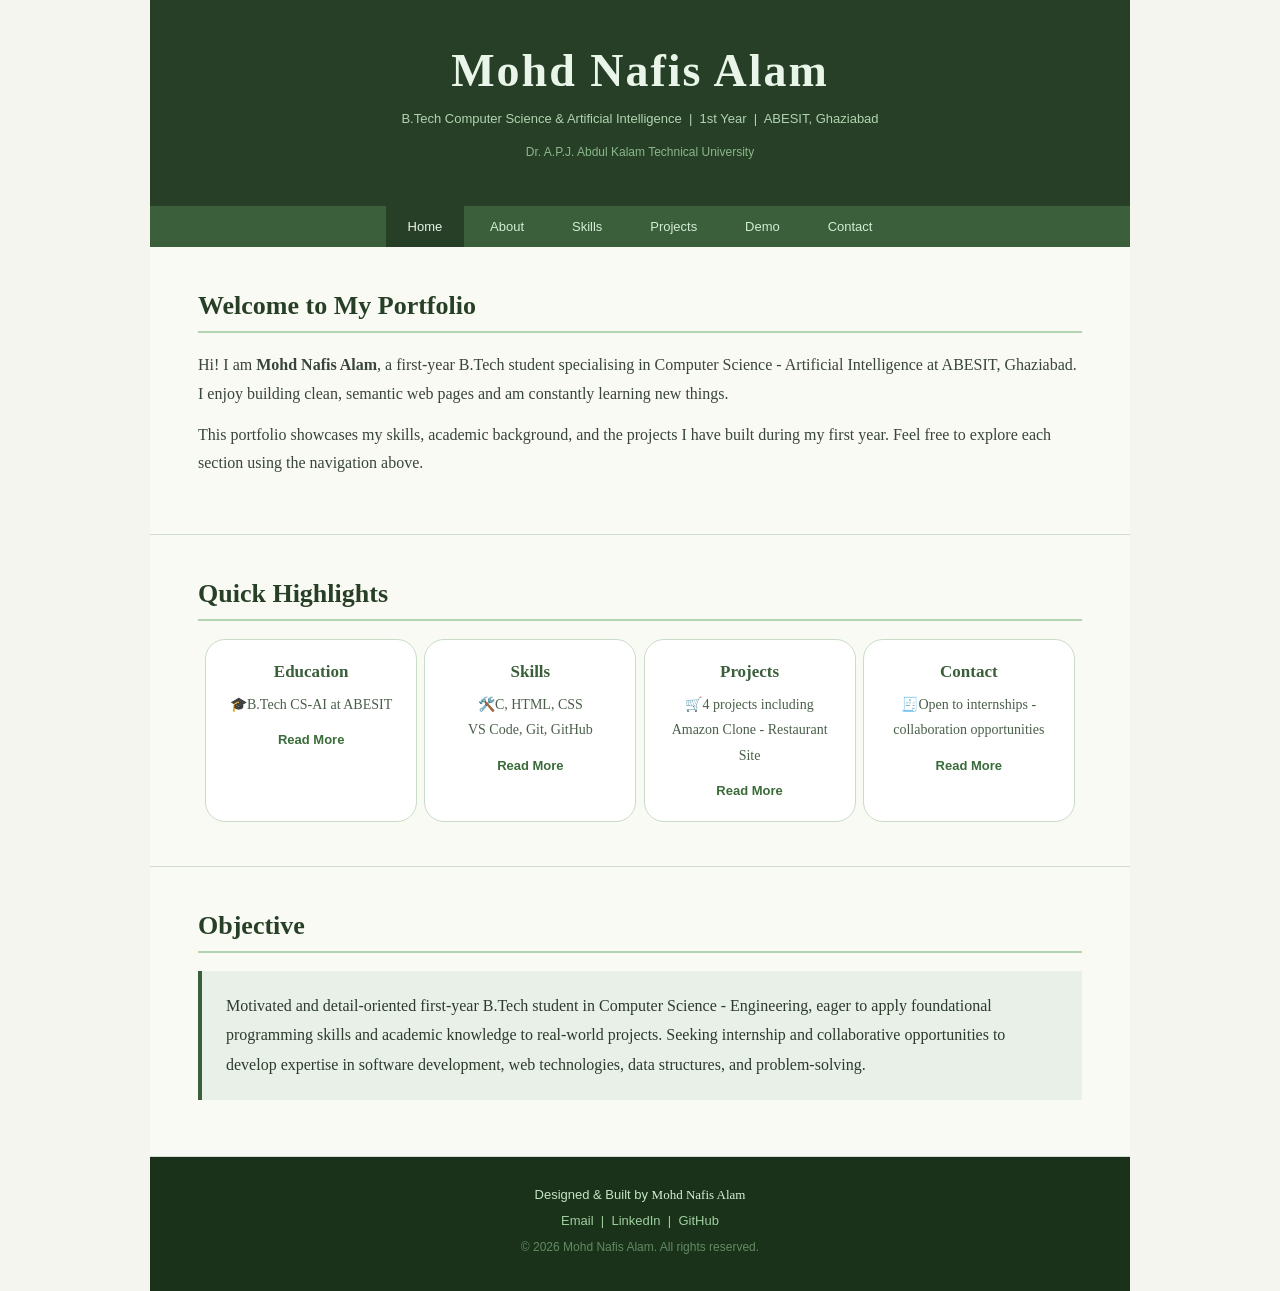
<file: index.html>
<!DOCTYPE html>
<html lang="en">
<head>
  <meta charset="UTF-8">
  <meta name="viewport" content="width=device-width, initial-scale=1.0">
  <title>Mohd Nafis Alam | Portfolio</title>
  <link rel="stylesheet" href="CSS/style.css">
</head>
<body>

  <header>
    <h1 id="my-name">Mohd Nafis Alam</h1>
    <p class="subtitle">B.Tech Computer Science & Artificial Intelligence &nbsp;|&nbsp; 1st Year &nbsp;|&nbsp; ABESIT, Ghaziabad</p>
    <p class="university">Dr. A.P.J. Abdul Kalam Technical University</p>
  </header>

  <nav>
    <a href="#" class="active">Home</a>
    <a href="HTML/about.html">About</a>
    <a href="HTML/skills.html">Skills</a>
    <a href="HTML/projects.html">Projects</a>
    <a href="HTML/demo.html">Demo</a>
    <a href="HTML/contact.html">Contact</a>
  </nav>

  <main>

    <section id="welcome">
      <h2>Welcome to My Portfolio</h2>
      <p>
        Hi! I am <strong>Mohd Nafis Alam</strong>, a first-year B.Tech student specialising in
        Computer Science - Artificial Intelligence at ABESIT, Ghaziabad.
        I enjoy building clean, semantic web pages and am constantly learning new things.
      </p>
      <p>
        This portfolio showcases my skills, academic background, and the projects I have
        built during my first year. Feel free to explore each section using the navigation above.
      </p>
    </section>

    <section id="highlights">
      <h2>Quick Highlights</h2>

      <div class="card-row">

        <div class="card">
          <h3> Education</h3>
          <p>🎓B.Tech CS-AI at ABESIT</p>
          <a href="HTML/about.html">Read More</a>
        </div>

        <div class="card">
          <h3> Skills</h3>
          <p>🛠️C, HTML, CSS<br>VS Code, Git, GitHub</p>
          <a href="HTML/skills.html">Read More</a>
        </div>

        <div class="card">
          <h3> Projects</h3>
          <p>🛒4 projects including<br>Amazon Clone - Restaurant Site</p>
          <a href="HTML/projects.html">Read More</a>
        </div>

        <div class="card">
          <h3>Contact</h3>
          <p>🧾Open to internships -<br>collaboration opportunities</p>
          <a href="HTML/contact.html">Read More</a>
        </div>

      </div>
    </section>

    <section id="objective">
      <h2>Objective</h2>
      <p class="objective-text">
        Motivated and detail-oriented first-year B.Tech student in Computer Science - Engineering,
        eager to apply foundational programming skills and academic knowledge to real-world projects.
        Seeking internship and collaborative opportunities to develop expertise in software development,
        web technologies, data structures, and problem-solving.
      </p>
    </section>

  </main>

  <footer>
    <p>Designed & Built by <span class="footer-name">Mohd Nafis Alam</span></p>
    <p class="footer-links">
      <a href="mailto:nafisalam4556@gmail.com">Email</a> &nbsp;|&nbsp;
      <a href="https://www.linkedin.com/in/mohd-nafis-alam/">LinkedIn</a> &nbsp;|&nbsp;
      <a href="https://github.com/mohdnafisalam">GitHub</a>
    </p>
    <p class="footer-copy">&copy; 2026 Mohd Nafis Alam. All rights reserved.</p>
  </footer>

</body>
</html>
</file>
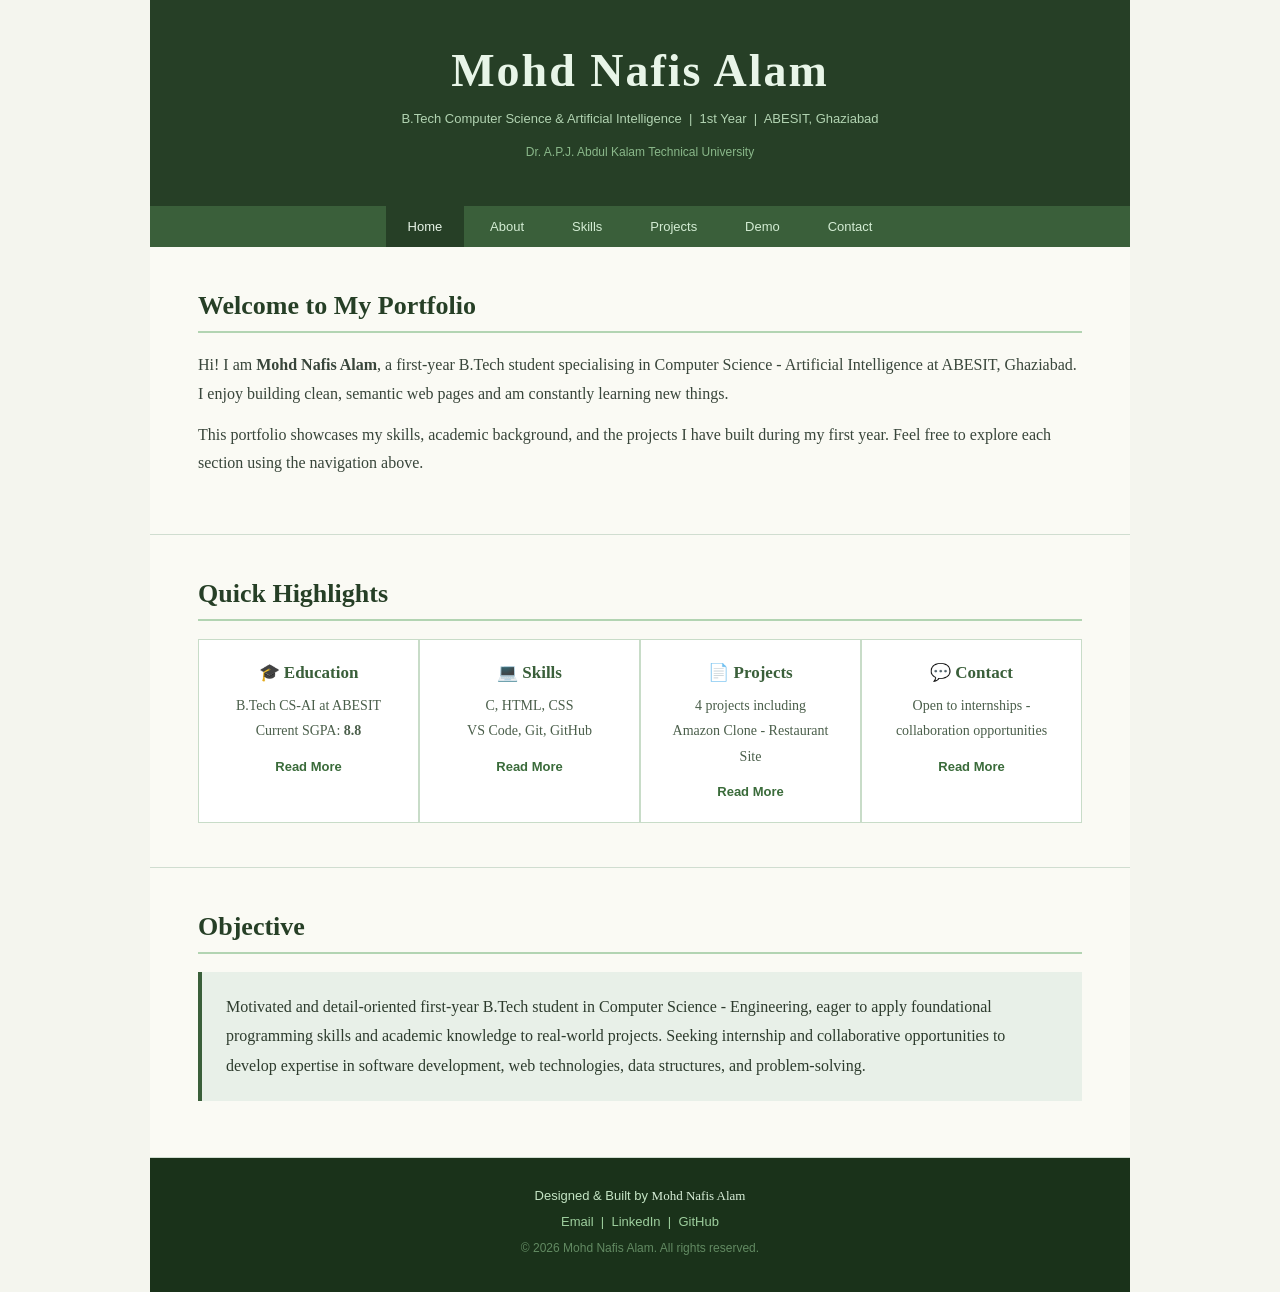
<file: PROJECT 3/index.html>
<!DOCTYPE html>
<html lang="en">
<head>
  <meta charset="UTF-8">
  <meta name="viewport" content="width=device-width, initial-scale=1.0">
  <title>Mohd Nafis Alam | Portfolio</title>
  <link rel="stylesheet" href="CSS/style.css">
</head>
<body>

  <header>
    <h1 id="my-name">Mohd Nafis Alam</h1>
    <p class="subtitle">B.Tech Computer Science & Artificial Intelligence &nbsp;|&nbsp; 1st Year &nbsp;|&nbsp; ABESIT, Ghaziabad</p>
    <p class="university">Dr. A.P.J. Abdul Kalam Technical University</p>
  </header>

  <nav>
    <a href="#" class="active">Home</a>
    <a href="HTML/about.html">About</a>
    <a href="HTML/skills.html">Skills</a>
    <a href="HTML/projects.html">Projects</a>
    <a href="HTML/demo.html">Demo</a>
    <a href="HTML/contact.html">Contact</a>
  </nav>

  <main>

    <section id="welcome">
      <h2>Welcome to My Portfolio</h2>
      <p>
        Hi! I am <strong>Mohd Nafis Alam</strong>, a first-year B.Tech student specialising in
        Computer Science - Artificial Intelligence at ABESIT, Ghaziabad.
        I enjoy building clean, semantic web pages and am constantly learning new things.
      </p>
      <p>
        This portfolio showcases my skills, academic background, and the projects I have
        built during my first year. Feel free to explore each section using the navigation above.
      </p>
    </section>

    <section id="highlights">
      <h2>Quick Highlights</h2>

      <div class="card-row">

        <div class="card">
          <h3>&#127891; Education</h3>
          <p>B.Tech CS-AI at ABESIT<br>Current SGPA: <strong>8.8</strong></p>
          <a href="HTML/about.html">Read More</a>
        </div>

        <div class="card">
          <h3>&#128187; Skills</h3>
          <p>C, HTML, CSS<br>VS Code, Git, GitHub</p>
          <a href="HTML/skills.html">Read More</a>
        </div>

        <div class="card">
          <h3>&#128196; Projects</h3>
          <p>4 projects including<br>Amazon Clone - Restaurant Site</p>
          <a href="HTML/projects.html">Read More</a>
        </div>

        <div class="card">
          <h3>&#128172; Contact</h3>
          <p>Open to internships -<br>collaboration opportunities</p>
          <a href="HTML/contact.html">Read More</a>
        </div>

      </div>
    </section>

    <section id="objective">
      <h2>Objective</h2>
      <p class="objective-text">
        Motivated and detail-oriented first-year B.Tech student in Computer Science - Engineering,
        eager to apply foundational programming skills and academic knowledge to real-world projects.
        Seeking internship and collaborative opportunities to develop expertise in software development,
        web technologies, data structures, and problem-solving.
      </p>
    </section>

  </main>

  <footer>
    <p>Designed & Built by <span class="footer-name">Mohd Nafis Alam</span></p>
    <p class="footer-links">
      <a href="mailto:nafisalam4556@gmail.com">Email</a> &nbsp;|&nbsp;
      <a href="https://www.linkedin.com/in/mohd-nafis-alam/">LinkedIn</a> &nbsp;|&nbsp;
      <a href="https://github.com/mohdnafisalam">GitHub</a>
    </p>
    <p class="footer-copy">&copy; 2026 Mohd Nafis Alam. All rights reserved.</p>
  </footer>

</body>
</html>
</file>
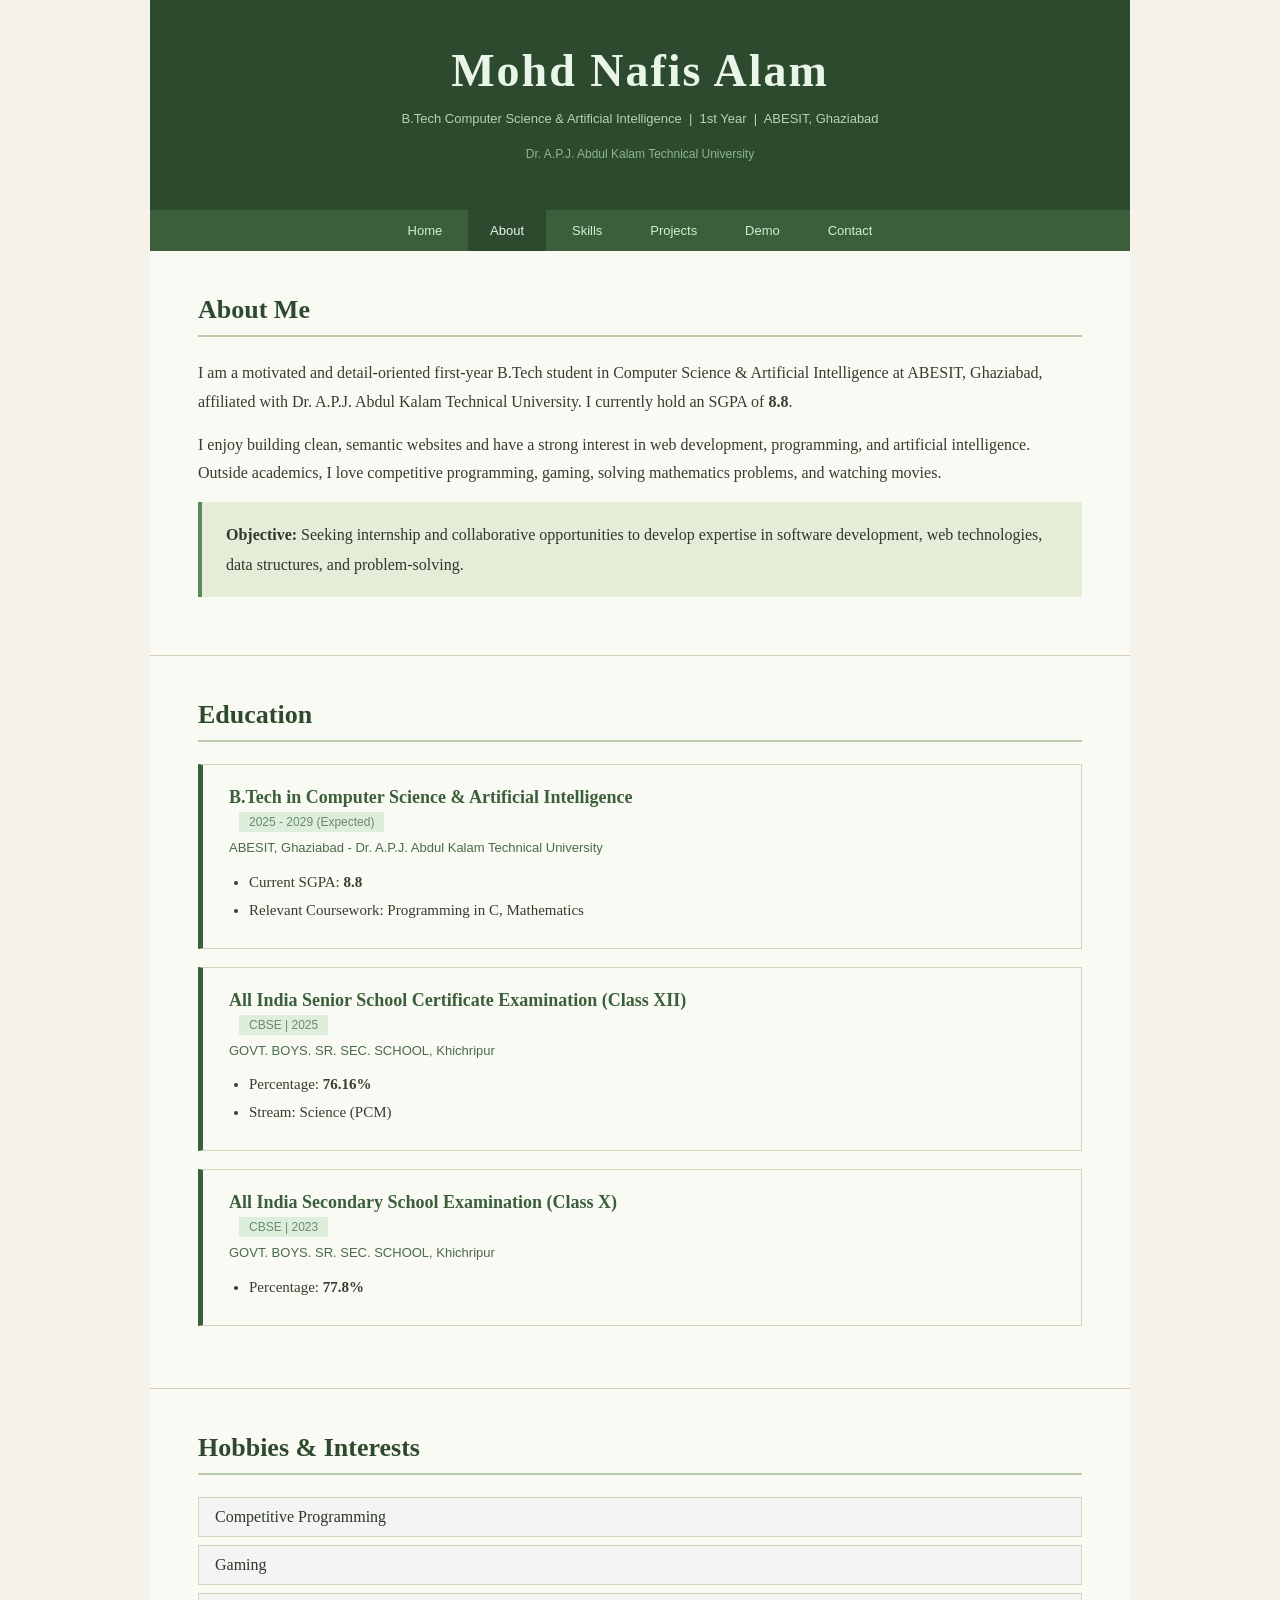
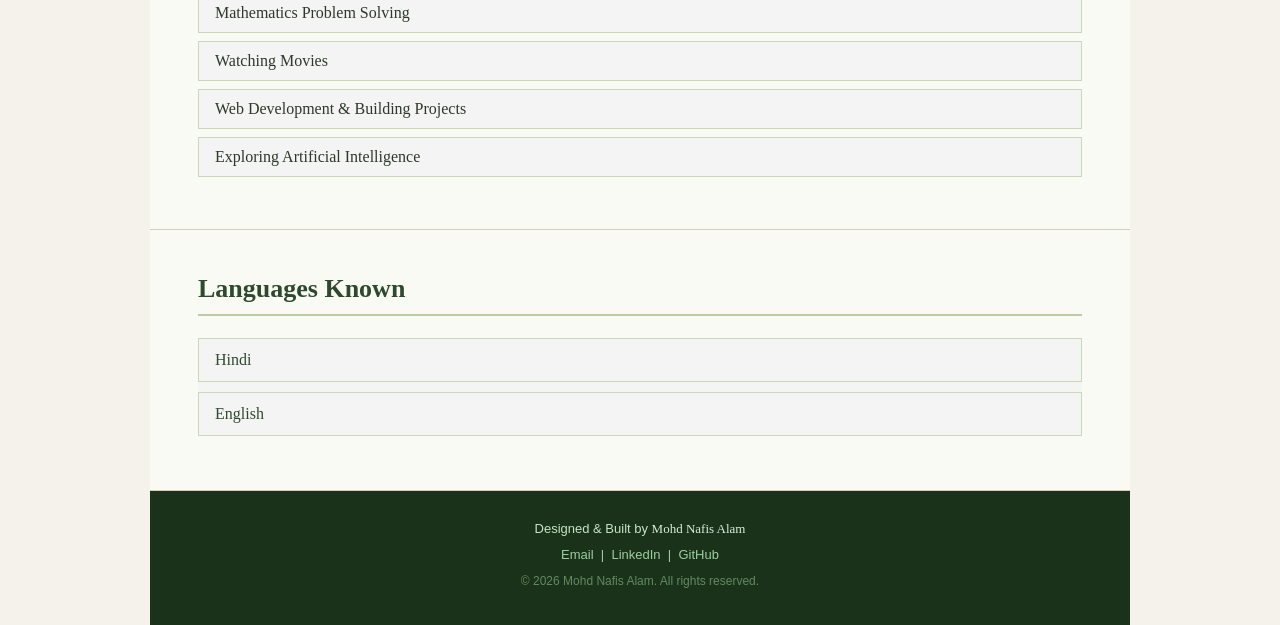
<file: HTML/about.html>
<!DOCTYPE html>
<html lang="en">
<head>
  <meta charset="UTF-8">
  <meta name="viewport" content="width=device-width, initial-scale=1.0">
  <title>About Me | Mohd Nafis Alam</title>
  <link rel="stylesheet" href="../CSS/about.css">
</head>
<body>

  <header>
    <h1 id="my-name">Mohd Nafis Alam</h1>
    <p class="subtitle">B.Tech Computer Science &amp; Artificial Intelligence &nbsp;|&nbsp; 1st Year &nbsp;|&nbsp; ABESIT, Ghaziabad</p>
    <p class="university">Dr. A.P.J. Abdul Kalam Technical University</p>
  </header>

  <nav>
    <a href="../index.html">Home</a>
    <a href="#" class="active">About</a>
    <a href="skills.html">Skills</a>
    <a href="projects.html">Projects</a>
    <a href="demo.html">Demo</a>
    <a href="contact.html">Contact</a>
  </nav>

  <main>

    <section id="about">
      <h2>About Me</h2>
      <p>
        I am a motivated and detail-oriented first-year B.Tech student in Computer Science &amp;
        Artificial Intelligence at ABESIT, Ghaziabad, affiliated with Dr. A.P.J. Abdul Kalam
        Technical University. I currently hold an SGPA of <strong>8.8</strong>.
      </p>
      <p>
        I enjoy building clean, semantic websites and have a strong interest in web development,
        programming, and artificial intelligence. Outside academics, I love competitive programming,
        gaming, solving mathematics problems, and watching movies.
      </p>
      <p class="objective-text">
        <strong>Objective:</strong> Seeking internship and collaborative opportunities to develop
        expertise in software development, web technologies, data structures, and problem-solving.
      </p>
    </section>

    <section id="education">
      <h2>Education</h2>

      <div class="edu-block">
        <div class="edu-header">
          <h3>B.Tech in Computer Science & Artificial Intelligence</h3>
          <span class="edu-year">2025 - 2029 (Expected)</span>
        </div>
        <p class="edu-institute">ABESIT, Ghaziabad - Dr. A.P.J. Abdul Kalam Technical University</p>
        <ul class="edu-details">
          <li>Current SGPA: <strong>8.8</strong></li>
          <li>Relevant Coursework: Programming in C, Mathematics</li>
        </ul>
      </div>

      <div class="edu-block">
        <div class="edu-header">
          <h3>All India Senior School Certificate Examination (Class XII)</h3>
          <span class="edu-year">CBSE | 2025</span>
        </div>
        <p class="edu-institute">GOVT. BOYS. SR. SEC. SCHOOL, Khichripur</p>
        <ul class="edu-details">
          <li>Percentage: <strong>76.16%</strong></li>
          <li>Stream: Science (PCM)</li>
        </ul>
      </div>

      <div class="edu-block">
        <div class="edu-header">
          <h3>All India Secondary School Examination (Class X)</h3>
          <span class="edu-year">CBSE | 2023</span>
        </div>
        <p class="edu-institute">GOVT. BOYS. SR. SEC. SCHOOL, Khichripur</p>
        <ul class="edu-details">
          <li>Percentage: <strong>77.8%</strong></li>
        </ul>
      </div>

    </section>

    <section id="interests">
      <h2>Hobbies & Interests</h2>
      <ul class="interest-list">
        <li> Competitive Programming</li>
        <li> Gaming</li>
        <li> Mathematics Problem Solving</li>
        <li> Watching Movies</li>
        <li> Web Development & Building Projects</li>
        <li> Exploring Artificial Intelligence</li>
      </ul>
    </section>

    <section id="languages">
      <h2>Languages Known</h2>
      <ul class="lang-list">
        <li><span class="lang-name">Hindi</span></li>
        <li><span class="lang-name">English</span></li>
      </ul>
    </section>

  </main>

  <footer>
    <p>Designed & Built by <span class="footer-name">Mohd Nafis Alam</span></p>
    <p class="footer-links">
      <a href="mailto:nafisalam4556@gmail.com">Email</a> &nbsp;|&nbsp;
      <a href="https://www.linkedin.com/in/mohd-nafis-alam/">LinkedIn</a> &nbsp;|&nbsp;
      <a href="https://github.com/mohdnafisalam">GitHub</a>
    </p>
    <p class="footer-copy">&copy; 2026 Mohd Nafis Alam. All rights reserved.</p>
  </footer>

</body>
</html>
</file>
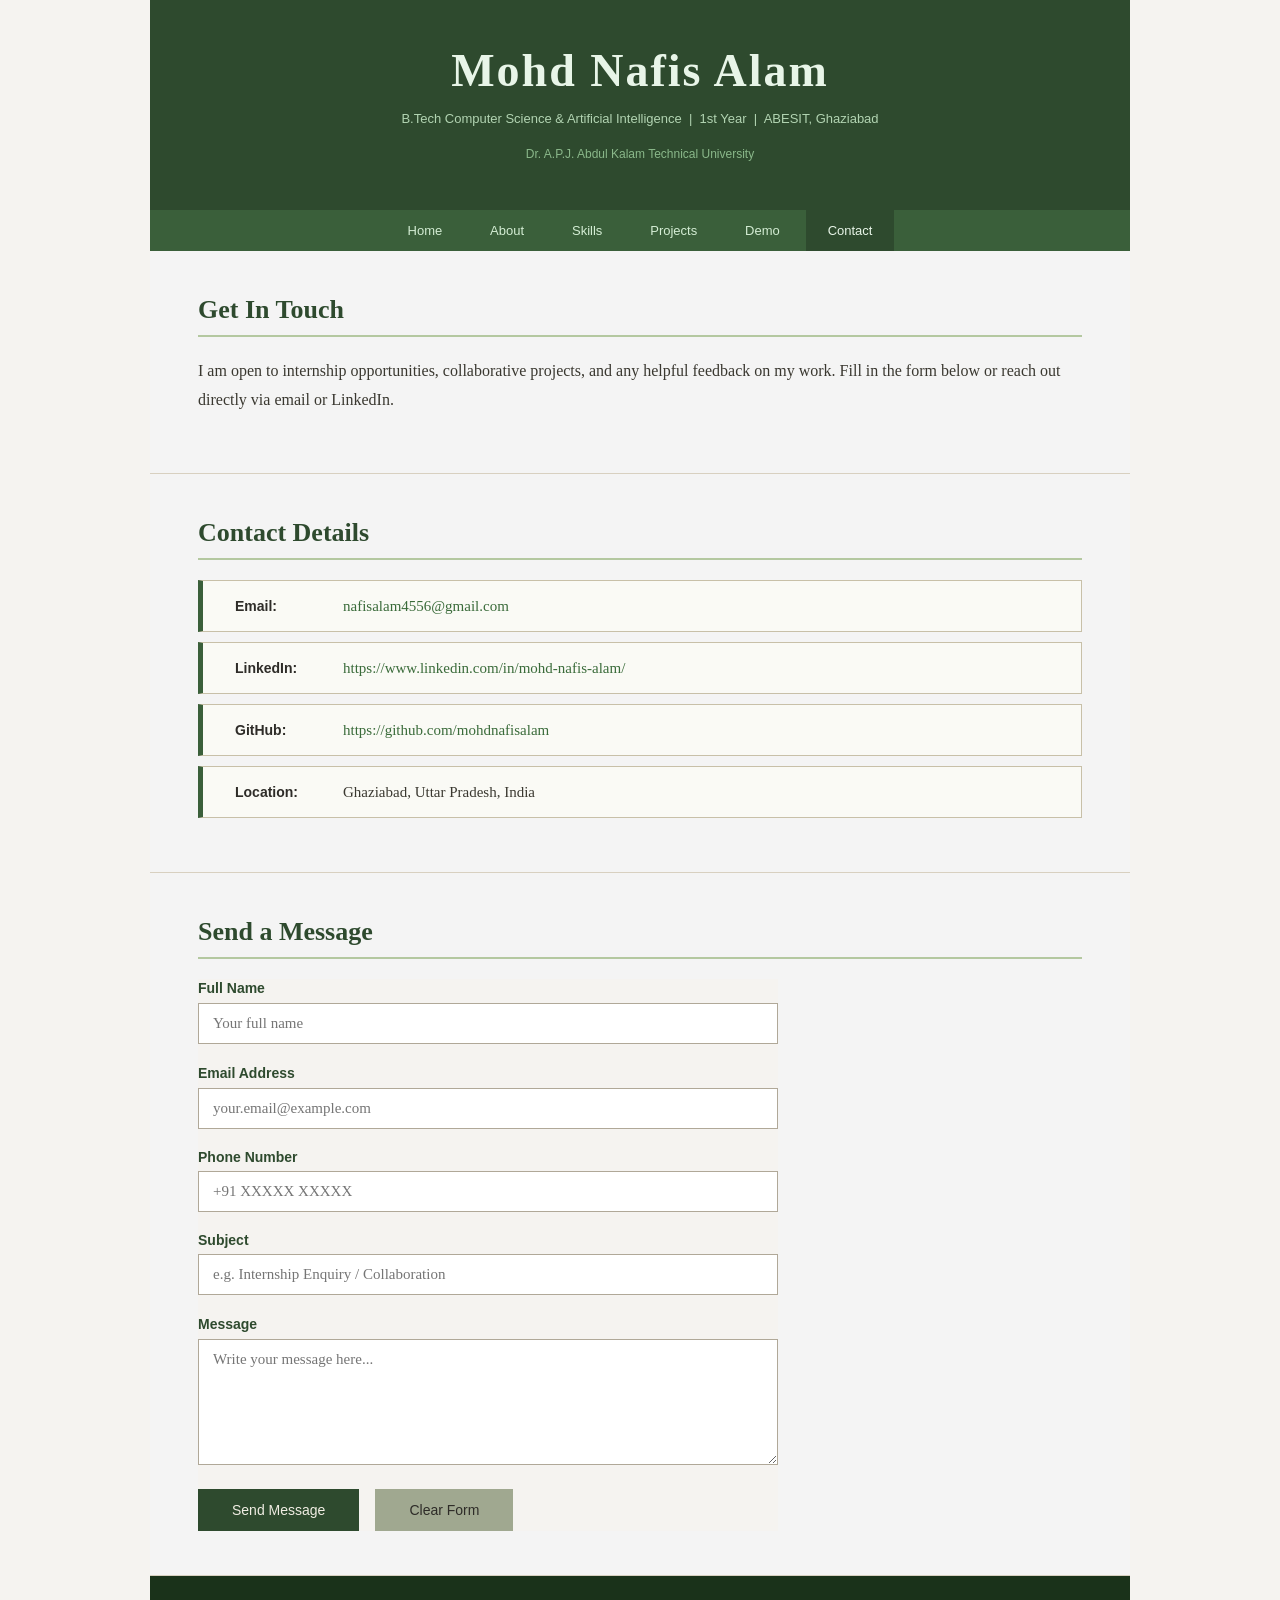
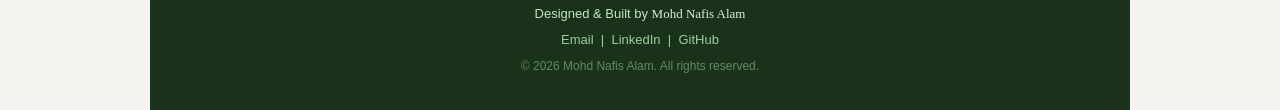
<file: HTML/contact.html>
<!DOCTYPE html>
<html lang="en">
<head>
  <meta charset="UTF-8">
  <meta name="viewport" content="width=device-width, initial-scale=1.0">
  <title>Contact | Mohd Nafis Alam</title>
  <link rel="stylesheet" href="../CSS/contact.css">
</head>
<body>

  <header>
    <h1 id="my-name">Mohd Nafis Alam</h1>
    <p class="subtitle">B.Tech Computer Science & Artificial Intelligence &nbsp;|&nbsp; 1st Year &nbsp;|&nbsp; ABESIT, Ghaziabad</p>
    <p class="university">Dr. A.P.J. Abdul Kalam Technical University</p>
  </header>

  <nav>
    <a href="../index.html">Home</a>
    <a href="about.html">About</a>
    <a href="skills.html">Skills</a>
    <a href="projects.html">Projects</a>
    <a href="demo.html">Demo</a>
    <a href="#" class="active">Contact</a>
  </nav>

  <main>

    <section id="contact-intro">
      <h2>Get In Touch</h2>
      <p>
        I am open to internship opportunities, collaborative projects, and any helpful feedback
        on my work. Fill in the form below or reach out directly via email or LinkedIn.
      </p>
    </section>

    <section id="contact-info">
      <h2>Contact Details</h2>
      <ul class="info-list">
        <li>
          <span class="info-label">Email:</span>
          <span class="info-value"><a href="mailto:nafisalam4556@gmail.com">nafisalam4556@gmail.com</a></span>
        </li>
        <li>
          <span class="info-label">LinkedIn:</span>
          <span class="info-value"><a href="https://www.linkedin.com/in/mohd-nafis-alam/">https://www.linkedin.com/in/mohd-nafis-alam/</a></span>
        </li>
        <li>
          <span class="info-label">GitHub:</span>
          <span class="info-value"><a href="https://github.com/mohdnafisalam">https://github.com/mohdnafisalam</a></span>
        </li>
        <li>
          <span class="info-label">Location:</span>
          <span class="info-value">Ghaziabad, Uttar Pradesh, India</span>
        </li>
      </ul>
    </section>

    <section id="contact-form">
      <h2>Send a Message</h2>

      <form action="#" method="post">

        <label for="fullname">Full Name <span class="req"></span></label>
        <input type="text" id="fullname" name="fullname" placeholder="Your full name" required>

        <label for="email">Email Address <span class="req"></span></label>
        <input type="email" id="email" name="email" placeholder="your.email@example.com" required>

        <label for="phone">Phone Number</label>
        <input type="tel" id="phone" name="phone" placeholder="+91 XXXXX XXXXX">

        <label for="subject">Subject</label>
        <input type="text" id="subject" name="subject" placeholder="e.g. Internship Enquiry / Collaboration">

        <label for="message">Message <span class="req"></span></label>
        <textarea id="message" name="message" rows="6" placeholder="Write your message here..." required></textarea>

        <button type="submit">Send Message</button>
        <button type="reset" class="btn-reset">Clear Form</button>

      </form>
    </section>

  </main>

  <footer>
    <p>Designed & Built by <span class="footer-name">Mohd Nafis Alam</span></p>
    <p class="footer-links">
      <a href="mailto:nafisalam4556@gmail.com">Email</a> &nbsp;|&nbsp;
      <a href="https://www.linkedin.com/in/mohd-nafis-alam/">LinkedIn</a> &nbsp;|&nbsp;
      <a href="https://github.com/mohdnafisalam">GitHub</a>
    </p>
    <p class="footer-copy">&copy; 2026 Mohd Nafis Alam. All rights reserved.</p>
  </footer>

</body>
</html>
</file>
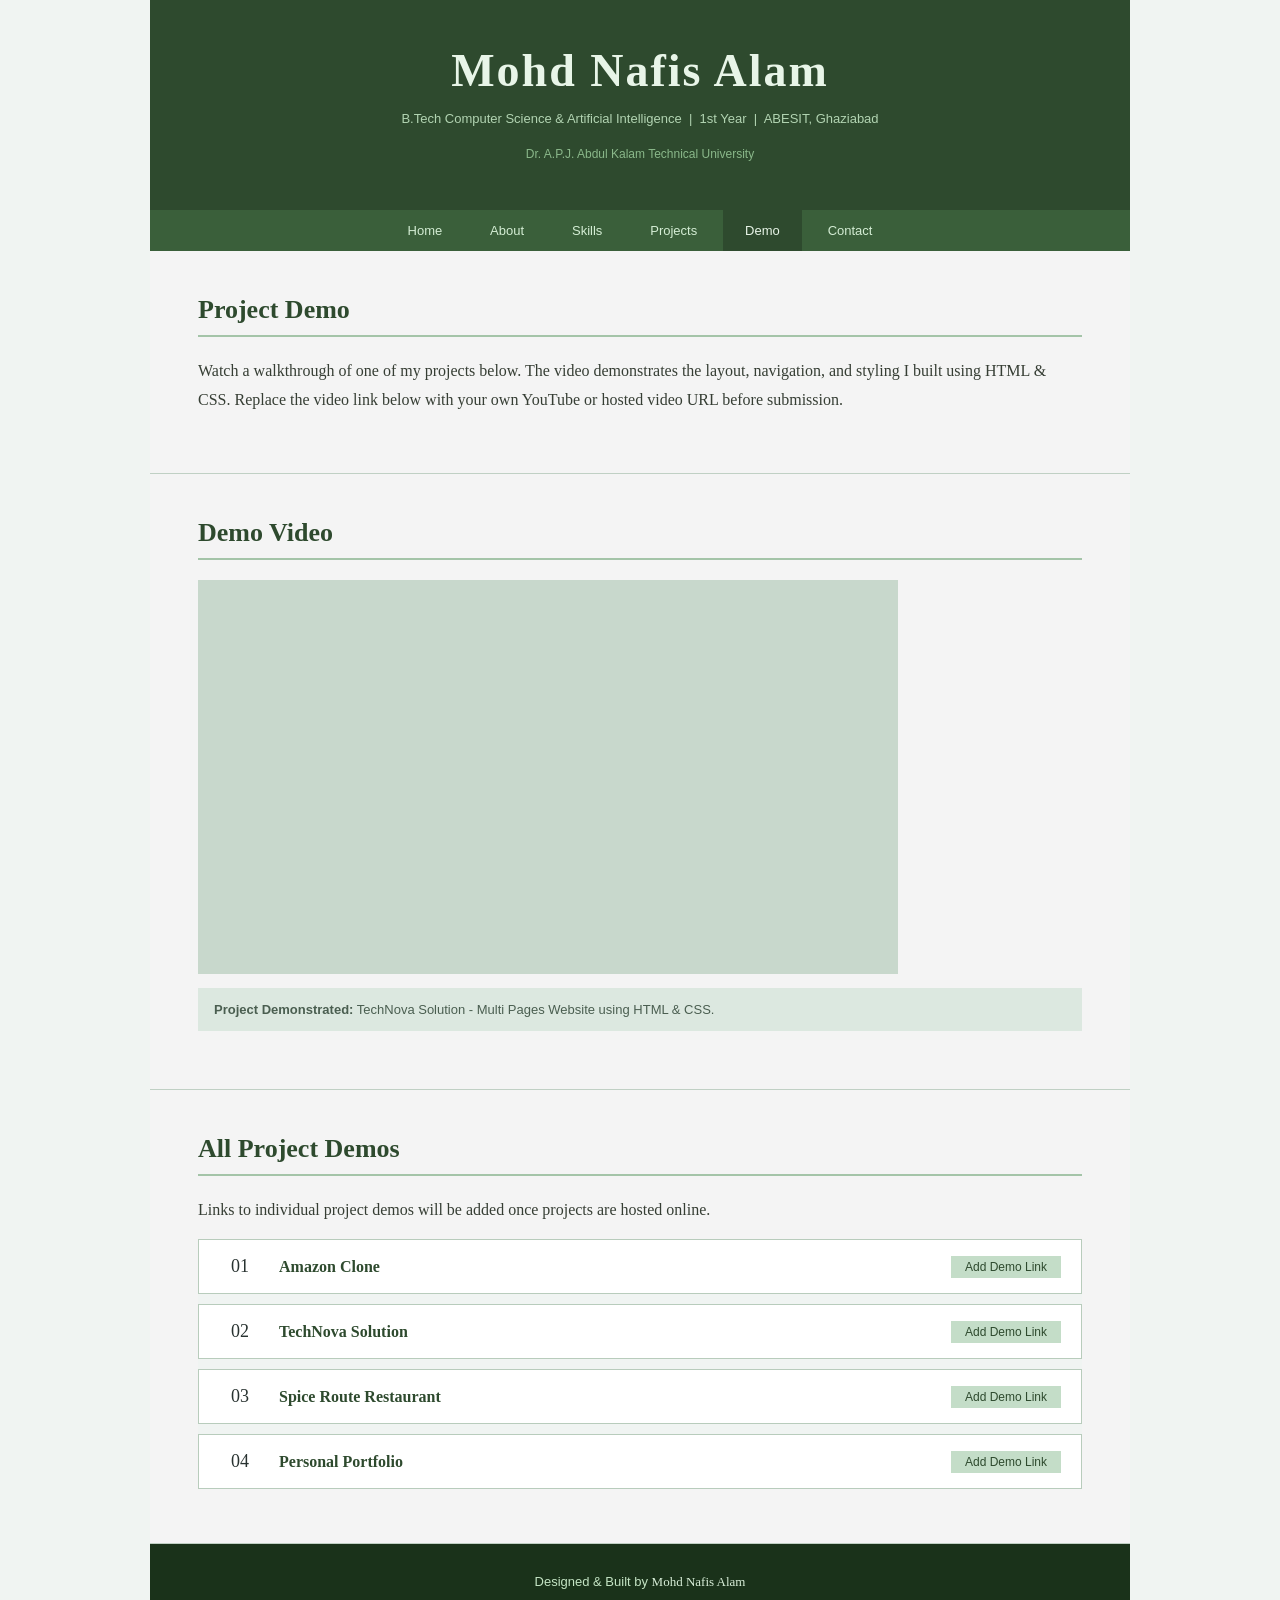
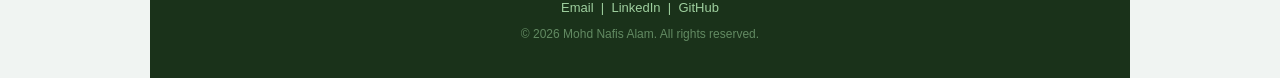
<file: HTML/demo.html>
<!DOCTYPE html>
<html lang="en">
<head>
  <meta charset="UTF-8">
  <meta name="viewport" content="width=device-width, initial-scale=1.0">
  <title>Demo | Mohd Nafis Alam</title>
  <link rel="stylesheet" href="../CSS/demo.css">
</head>
<body>

  <header>
    <h1 id="my-name">Mohd Nafis Alam</h1>
    <p class="subtitle">B.Tech Computer Science & Artificial Intelligence &nbsp;|&nbsp; 1st Year &nbsp;|&nbsp; ABESIT, Ghaziabad</p>
    <p class="university">Dr. A.P.J. Abdul Kalam Technical University</p>
  </header>

  <nav>
    <a href="../index.html">Home</a>
    <a href="about.html">About</a>
    <a href="skills.html">Skills</a>
    <a href="projects.html">Projects</a>
    <a href="#" class="active">Demo</a>
    <a href="contact.html">Contact</a>
  </nav>

  <main>

    <section id="demo-intro">
      <h2>Project Demo</h2>
      <p>
        Watch a walkthrough of one of my projects below. The video demonstrates the layout,
        navigation, and styling I built using HTML & CSS.
        Replace the video link below with your own YouTube or hosted video URL before submission.
      </p>
    </section>

    <section id="demo-video">
      <h2>Demo Video</h2>
      
        <iframe
          width="700"
          height="394"
          src="https://www.youtube.com/embed/dQw4w9WgXcQ"
          title="Mohd Nafis Alam — Project Demo Video"
          allowfullscreen>
        </iframe>
      </div>
      <p class="video-caption">
        <strong>Project Demonstrated:</strong> TechNova Solution - Multi Pages Website using HTML & CSS.
      </p>
    </section>

    <section id="demo-list">
      <h2>All Project Demos</h2>
      <p>Links to individual project demos will be added once projects are hosted online.</p>
      <ul class="demo-links">
        <li>
          <span class="demo-num">01</span>
          <span class="demo-title">Amazon Clone</span>
          <a href="#" class="demo-btn">Add Demo Link</a>
        </li>
        <li>
          <span class="demo-num">02</span>
          <span class="demo-title">TechNova Solution</span>
          <a href="#" class="demo-btn">Add Demo Link</a>
        </li>
        <li>
          <span class="demo-num">03</span>
          <span class="demo-title">Spice Route Restaurant</span>
          <a href="#" class="demo-btn">Add Demo Link</a>
        </li>
        <li>
          <span class="demo-num">04</span>
          <span class="demo-title">Personal Portfolio</span>
          <a href="#" class="demo-btn">Add Demo Link</a>
        </li>
      </ul>
    </section>

  </main>

  <footer>
    <p>Designed & Built by <span class="footer-name">Mohd Nafis Alam</span></p>
    <p class="footer-links">
      <a href="mailto:nafisalam4556@gmail.com">Email</a> &nbsp;|&nbsp;
      <a href="https://www.linkedin.com/in/mohd-nafis-alam/">LinkedIn</a> &nbsp;|&nbsp;
      <a href="https://github.com/mohdnafisalam">GitHub</a>
    </p>
    <p class="footer-copy">&copy; 2026 Mohd Nafis Alam. All rights reserved.</p>
  </footer>

</body>
</html>
</file>
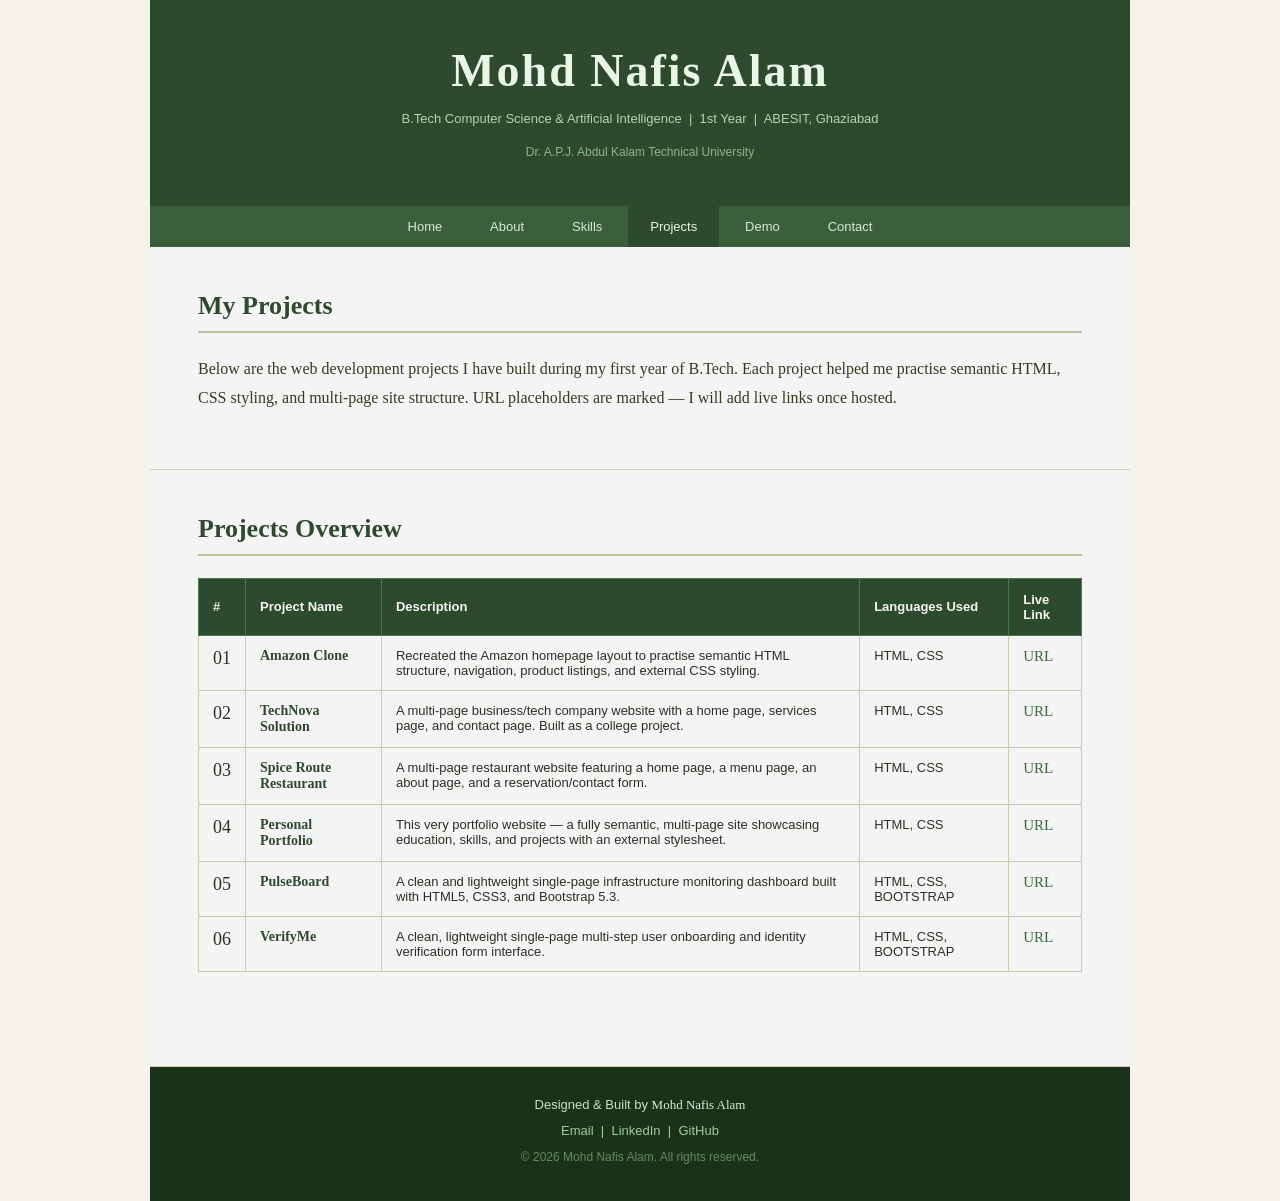
<file: HTML/projects.html>
<!DOCTYPE html>
<html lang="en">
<head>
  <meta charset="UTF-8">
  <meta name="viewport" content="width=device-width, initial-scale=1.0">
  <title>Projects | Mohd Nafis Alam</title>
  <link rel="stylesheet" href="../CSS/projects.css">
</head>
<body>

  <header>
    <h1 id="my-name">Mohd Nafis Alam</h1>
    <p class="subtitle">B.Tech Computer Science & Artificial Intelligence &nbsp;|&nbsp; 1st Year &nbsp;|&nbsp; ABESIT, Ghaziabad</p>
    <p class="university">Dr. A.P.J. Abdul Kalam Technical University</p>
  </header>

  <nav>
    <a href="../index.html">Home</a>
    <a href="about.html">About</a>
    <a href="skills.html">Skills</a>
    <a href="#" class="active">Projects</a>
    <a href="demo.html">Demo</a>
    <a href="contact.html">Contact</a>
  </nav>

  <main>

    <section id="projects-intro">
      <h2>My Projects</h2>
      <p>
        Below are the web development projects I have built during my first year of B.Tech.
        Each project helped me practise semantic HTML, CSS styling, and multi-page site structure.
        URL placeholders are marked — I will add live links once hosted.
      </p>
    </section>

    <section id="projects-table">
      <h2>Projects Overview</h2>
      <table>
        <thead>
          <tr>
            <th>#</th>
            <th>Project Name</th>
            <th>Description</th>
            <th>Languages Used</th>
            <th>Live Link</th>
          </tr>
        </thead>
        <tbody>
          <tr>
            <td class="num">01</td>
            <td class="proj-name">Amazon Clone</td>
            <td>Recreated the Amazon homepage layout to practise semantic HTML structure, navigation, product listings, and external CSS styling.</td>
            <td>HTML, CSS</td>
            <td><a href="https://mohdnafisalam.github.io/Anozam-Shopping/" class="proj-link">URL</a></td>
          </tr>
          <tr>
            <td class="num">02</td>
            <td class="proj-name">TechNova Solution</td>
            <td>A multi-page business/tech company website with a home page, services page, and contact page. Built as a college project.</td>
            <td>HTML, CSS</td>
            <td><a href=" https://mohdnafisalam.github.io/Tech-Solutions/" class="proj-link">URL</a></td>
          </tr>
          <tr>
            <td class="num">03</td>
            <td class="proj-name">Spice Route Restaurant</td>
            <td>A multi-page restaurant website featuring a home page, a menu page, an about page, and a reservation/contact form.</td>
            <td>HTML, CSS</td>
            <td><a href=" https://mohdnafisalam.github.io/PROJECT-RESTAURANT/" class="proj-link">URL</a></td>
          </tr>
          <tr>
            <td class="num">04</td>
            <td class="proj-name">Personal Portfolio</td>
            <td>This very portfolio website — a fully semantic, multi-page site showcasing education, skills, and projects with an external stylesheet.</td>
            <td>HTML, CSS</td>
            <td><a href=" https://mohdnafisalam.github.io/MY-DIGITAL-PORTFOLIO/" class="proj-link">URL</a></td>
          </tr>
          <tr>
            <td class="num">05</td>
            <td class="proj-name">PulseBoard</td>
            <td>A clean and lightweight single-page infrastructure monitoring dashboard built with HTML5, CSS3, and Bootstrap 5.3.</td>
            <td>HTML, CSS, BOOTSTRAP</td>
            <td><a href=" https://mohdnafisalam.github.io/PulseBoard/" class="proj-link">URL</a></td>
          </tr>
          <tr>
            <td class="num">06</td>
            <td class="proj-name">VerifyMe</td>
            <td>A clean, lightweight single-page multi-step user onboarding and identity verification form interface.</td>
            <td>HTML, CSS, BOOTSTRAP</td>
            <td><a href=" https://mohdnafisalam.github.io/Verify_Me/" class="proj-link">URL</a></td>
          </tr>
        </tbody>
      </table>
    </section>

  </main>

  <footer>
    <p>Designed & Built by <span class="footer-name">Mohd Nafis Alam</span></p>
    <p class="footer-links">
        <a href="mailto:nafisalam4556@gmail.com">Email</a> &nbsp;|&nbsp;
        <a href="https://www.linkedin.com/in/mohd-nafis-alam/">LinkedIn</a> &nbsp;|&nbsp;
        <a href="https://github.com/mohdnafisalam">GitHub</a>
    </p>
    <p class="footer-copy">&copy; 2026 Mohd Nafis Alam. All rights reserved.</p>
  </footer>

</body>
</html>
</file>
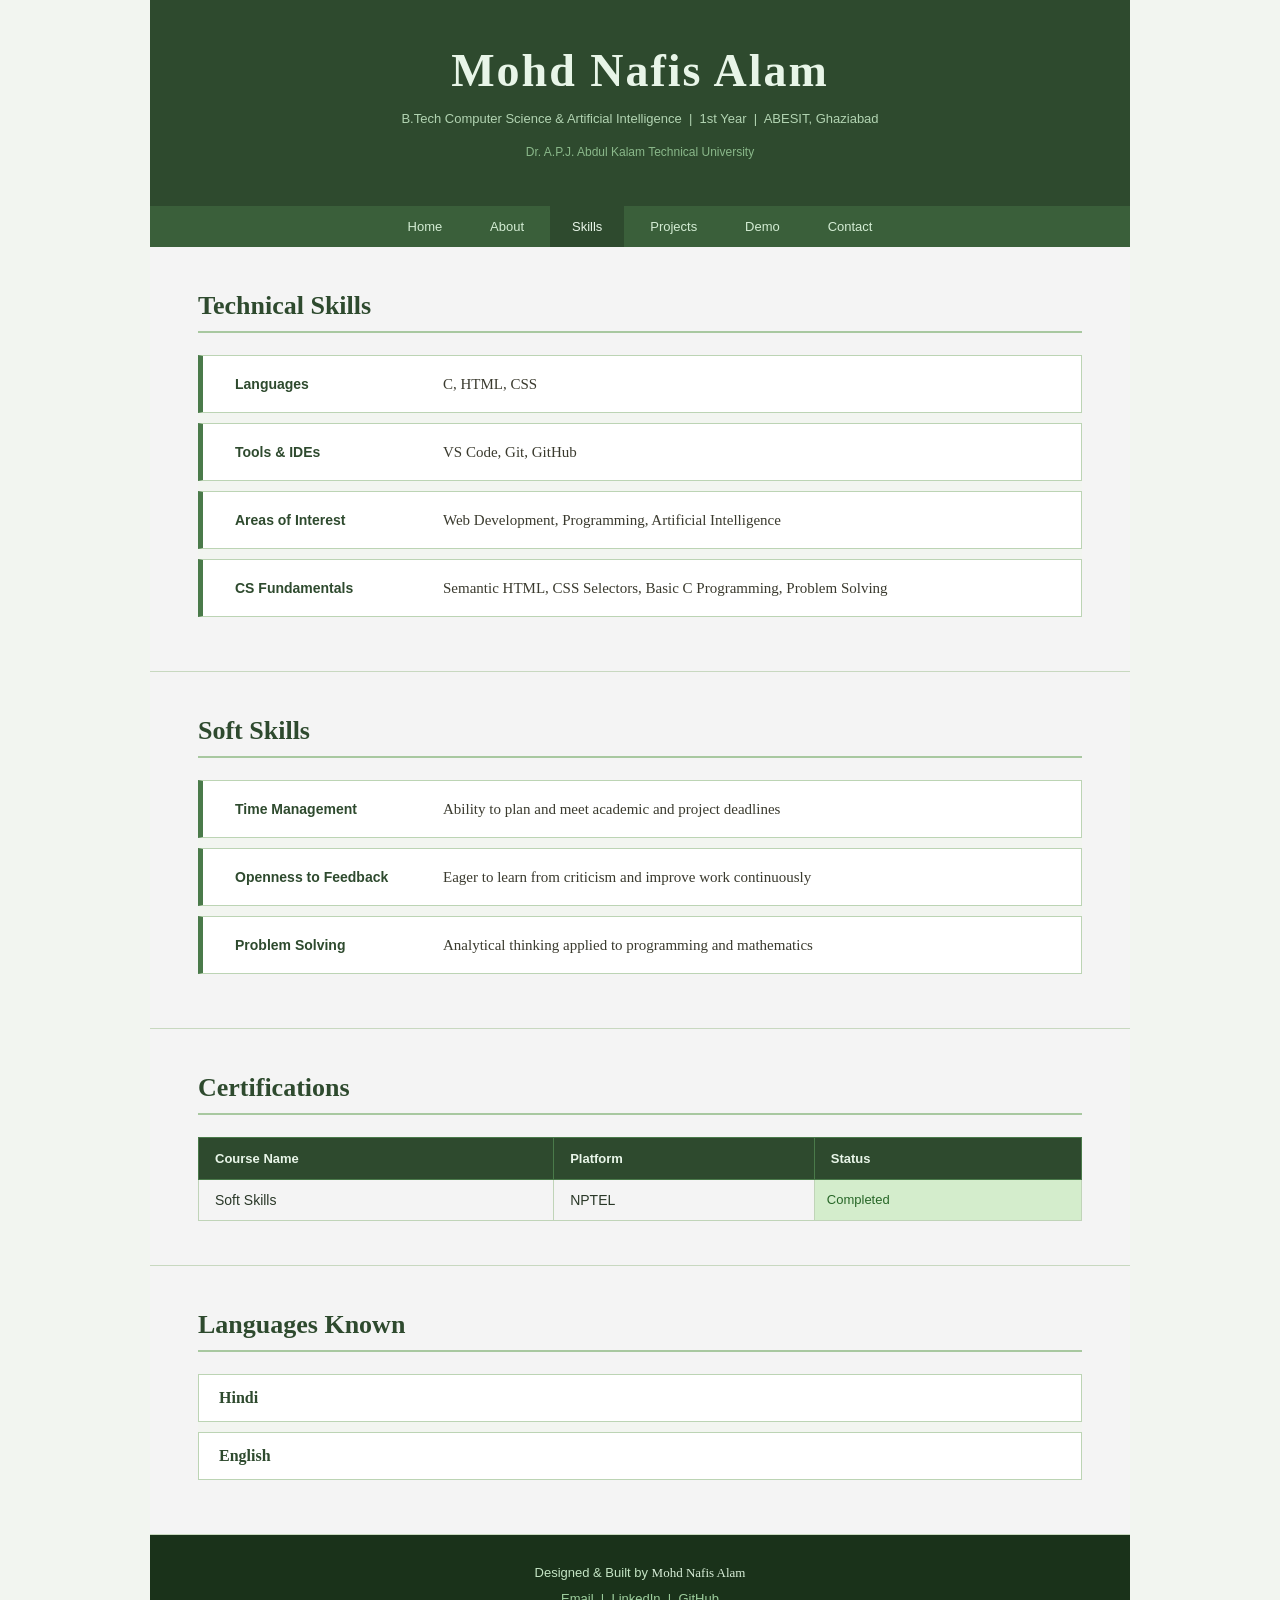
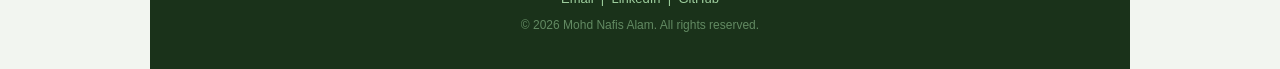
<file: HTML/skills.html>
<!DOCTYPE html>
<html lang="en">
<head>
  <meta charset="UTF-8">
  <meta name="viewport" content="width=device-width, initial-scale=1.0">
  <title>Skills | Mohd Nafis Alam</title>
  <link rel="stylesheet" href="../CSS/skills.css">
</head>
<body>

  <header>
    <h1 id="my-name">Mohd Nafis Alam</h1>
    <p class="subtitle">B.Tech Computer Science & Artificial Intelligence &nbsp;|&nbsp; 1st Year &nbsp;|&nbsp; ABESIT, Ghaziabad</p>
    <p class="university">Dr. A.P.J. Abdul Kalam Technical University</p>
  </header>

  <nav>
    <a href="../index.html">Home</a>
    <a href="about.html">About</a>
    <a href="#" class="active">Skills</a>
    <a href="projects.html">Projects</a>
    <a href="demo.html">Demo</a>
    <a href="contact.html">Contact</a>
  </nav>

  <main>

    <section id="tech-skills">
      <h2>Technical Skills</h2>
      <ul class="skill-list">
        <li>
          <span class="skill-label">Languages</span>
          <span class="skill-value">C, HTML, CSS</span>
        </li>
        <li>
          <span class="skill-label">Tools & IDEs</span>
          <span class="skill-value">VS Code, Git, GitHub</span>
        </li>
        <li>
          <span class="skill-label">Areas of Interest</span>
          <span class="skill-value">Web Development, Programming, Artificial Intelligence</span>
        </li>
        <li>
          <span class="skill-label">CS Fundamentals</span>
          <span class="skill-value">Semantic HTML, CSS Selectors, Basic C Programming, Problem Solving</span>
        </li>
      </ul>
    </section>

    <section id="soft-skills">
      <h2>Soft Skills</h2>
      <ul class="skill-list">
        <li>
          <span class="skill-label">Time Management</span>
          <span class="skill-value">Ability to plan and meet academic and project deadlines</span>
        </li>
        <li>
          <span class="skill-label">Openness to Feedback</span>
          <span class="skill-value">Eager to learn from criticism and improve work continuously</span>
        </li>
        <li>
          <span class="skill-label">Problem Solving</span>
          <span class="skill-value">Analytical thinking applied to programming and mathematics</span>
        </li>
      </ul>
    </section>

    <section id="certifications">
      <h2>Certifications</h2>
      <table>
        <thead>
          <tr>
            <th>Course Name</th>
            <th>Platform</th>
            <th>Status</th>
          </tr>
        </thead>
        <tbody>
          <tr>
            <td>Soft Skills</td>
            <td>NPTEL</td>
            <td class="status-done">Completed</td>
          </tr>
        </tbody>
      </table>
    </section>

    <section id="languages-sec">
      <h2>Languages Known</h2>
      <ul class="lang-list">
        <li><span class="lang-name">Hindi</span></li>
        <li><span class="lang-name">English</span></li>
      </ul>
    </section>

  </main>

  <footer>
    <p>Designed & Built by <span class="footer-name">Mohd Nafis Alam</span></p>
    <p class="footer-links">
      <a href="mailto:nafisalam4556@gmail.com">Email</a> &nbsp;|&nbsp;
      <a href="https://www.linkedin.com/in/mohd-nafis-alam/">LinkedIn</a> &nbsp;|&nbsp;
      <a href="https://github.com/mohdnafisalam">GitHub</a>
    </p>
    <p class="footer-copy">&copy; 2026 Mohd Nafis Alam. All rights reserved.</p>
  </footer>

</body>
</html>
</file>
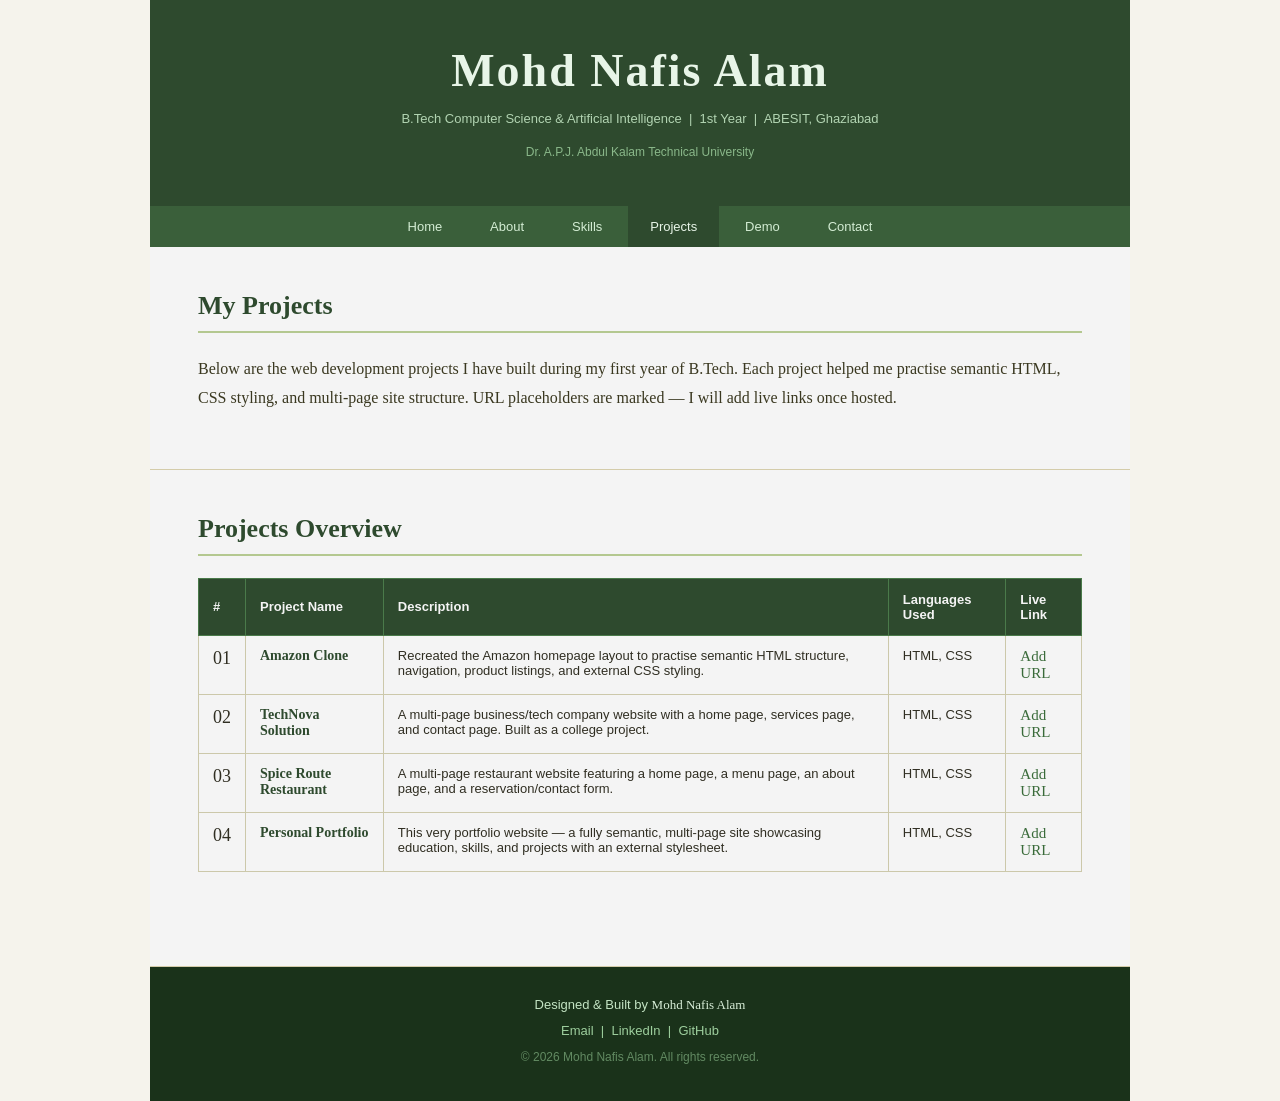
<file: PROJECT 3/HTML/projects.html>
<!DOCTYPE html>
<html lang="en">
<head>
  <meta charset="UTF-8">
  <meta name="viewport" content="width=device-width, initial-scale=1.0">
  <title>Projects | Mohd Nafis Alam</title>
  <link rel="stylesheet" href="../CSS/projects.css">
</head>
<body>

  <header>
    <h1 id="my-name">Mohd Nafis Alam</h1>
    <p class="subtitle">B.Tech Computer Science & Artificial Intelligence &nbsp;|&nbsp; 1st Year &nbsp;|&nbsp; ABESIT, Ghaziabad</p>
    <p class="university">Dr. A.P.J. Abdul Kalam Technical University</p>
  </header>

  <nav>
    <a href="../index.html">Home</a>
    <a href="about.html">About</a>
    <a href="skills.html">Skills</a>
    <a href="#" class="active">Projects</a>
    <a href="demo.html">Demo</a>
    <a href="contact.html">Contact</a>
  </nav>

  <main>

    <section id="projects-intro">
      <h2>My Projects</h2>
      <p>
        Below are the web development projects I have built during my first year of B.Tech.
        Each project helped me practise semantic HTML, CSS styling, and multi-page site structure.
        URL placeholders are marked — I will add live links once hosted.
      </p>
    </section>

    <section id="projects-table">
      <h2>Projects Overview</h2>
      <table>
        <thead>
          <tr>
            <th>#</th>
            <th>Project Name</th>
            <th>Description</th>
            <th>Languages Used</th>
            <th>Live Link</th>
          </tr>
        </thead>
        <tbody>
          <tr>
            <td class="num">01</td>
            <td class="proj-name">Amazon Clone</td>
            <td>Recreated the Amazon homepage layout to practise semantic HTML structure, navigation, product listings, and external CSS styling.</td>
            <td>HTML, CSS</td>
            <td><a href="#" class="proj-link">Add URL</a></td>
          </tr>
          <tr>
            <td class="num">02</td>
            <td class="proj-name">TechNova Solution</td>
            <td>A multi-page business/tech company website with a home page, services page, and contact page. Built as a college project.</td>
            <td>HTML, CSS</td>
            <td><a href="#" class="proj-link">Add URL</a></td>
          </tr>
          <tr>
            <td class="num">03</td>
            <td class="proj-name">Spice Route Restaurant</td>
            <td>A multi-page restaurant website featuring a home page, a menu page, an about page, and a reservation/contact form.</td>
            <td>HTML, CSS</td>
            <td><a href="#" class="proj-link">Add URL</a></td>
          </tr>
          <tr>
            <td class="num">04</td>
            <td class="proj-name">Personal Portfolio</td>
            <td>This very portfolio website — a fully semantic, multi-page site showcasing education, skills, and projects with an external stylesheet.</td>
            <td>HTML, CSS</td>
            <td><a href="#" class="proj-link">Add URL</a></td>
          </tr>
        </tbody>
      </table>
    </section>

  </main>

  <footer>
    <p>Designed & Built by <span class="footer-name">Mohd Nafis Alam</span></p>
    <p class="footer-links">
        <a href="mailto:nafisalam4556@gmail.com">Email</a> &nbsp;|&nbsp;
        <a href="https://www.linkedin.com/in/mohd-nafis-alam/">LinkedIn</a> &nbsp;|&nbsp;
        <a href="https://github.com/mohdnafisalam">GitHub</a>
    </p>
    <p class="footer-copy">&copy; 2026 Mohd Nafis Alam. All rights reserved.</p>
  </footer>

</body>
</html>
</file>
<file: CSS/style.css>
* {
  box-sizing: border-box;
  margin: 0;
  padding: 0;
}

/* BODY */
body {
  background-color: #f4f5ee;
  color: #2d3b2d;
  font-family: Georgia, "Times New Roman", serif;
  font-size: 16px;
  max-width: 980px;
  margin: 0 auto;
}

/* HEADER */
header {
  background-color: #263f26;
  color: #f0ede3;
  font-family: Georgia, serif;
  font-size: 16px;
  padding: 44px 48px 30px 48px;
  text-align: center;
}

#my-name {
  color: #e8f5e8;
  font-family: "Palatino Linotype", Palatino, "Book Antiqua", Georgia, serif;
  font-size: 46px;
  letter-spacing: 2px;
}

.subtitle {
  color: #b2d4b2;
  font-family: Verdana, Geneva, Tahoma, sans-serif;
  font-size: 13px;
  margin-top: 10px;
}

.university {
  color: #8ab88a;
  font-family: Verdana, Geneva, Tahoma, sans-serif;
  font-size: 12px;
  margin-top: 5px;
}

/* NAV */
nav {
  background-color: #3a5f3a;
  font-family: Verdana, Geneva, Tahoma, sans-serif;
  font-size: 14px;
  text-align: center;
  padding: 0 20px;
}

nav a {
  color: #d4edd4;
  background-color: #3a5f3a;
  font-family: Verdana, Geneva, Tahoma, sans-serif;
  font-size: 13px;
  display: inline-block;
  padding: 13px 22px;
  text-decoration: none;
}

nav a:hover {
  background-color: #4d7a4d;
  color: #ffffff;
}

nav a.active {
  background-color: #263f26;
  color: #e8f5e8;
}

/* MAIN */
main {
  background-color: #fafaf4;
  color: #2d3b2d;
  font-family: Georgia, serif;
  font-size: 16px;
  padding: 0;
}

/* SECTIONS */
section {
  background-color: #fafaf4;
  color: #2d3b2d;
  font-family: Georgia, serif;
  font-size: 16px;
  padding: 44px 48px;
  border-bottom: 1px solid #d0ddd0;
}

#highlights {
  background-color: #fafaf4;
}

#objective {
  background-color: #fafaf4;
}

/* HEADINGS */
h2 {
  color: #263f26;
  font-family: "Palatino Linotype", Palatino, Georgia, serif;
  font-size: 26px;
  margin-bottom: 18px;
  padding-bottom: 10px;
  border-bottom: 2px solid #b2d4b2;
}

h3 {
  color: #3a5f3a;
  font-family: "Palatino Linotype", Palatino, Georgia, serif;
  font-size: 17px;
  margin-bottom: 10px;
}

/* PARAGRAPHS & LINKS */
p {
  color: #38453a;
  font-family: Georgia, serif;
  font-size: 16px;
  line-height: 1.8;
  margin-bottom: 12px;
}

a {
  color: #3a6b3a;
  font-family: Georgia, serif;
  font-size: 15px;
  text-decoration: none;
}

a:hover {
  color: #1e3d1e;
}

/* CARDS */
.card-row {
  display: table;
  width: 100%;
  border-spacing: 0;
  display: flex;
  flex-direction: row;
  justify-content: space-evenly;
}

.card {
  background-color: #ffffff;
  color: #2d3b2d;
  font-family: Georgia, serif;
  font-size: 15px;
  width: 24%;
  padding: 22px 20px;
  border: 1px solid #c8dcc8;
  vertical-align: top;
  text-align: center;
  border-radius: 20px;
}



.card p {
  font-size: 14px;
  color: #4a5e4a;
  margin-bottom: 14px;
}

.card a {
  color: #3a6b3a;
  font-family: Verdana, Geneva, Tahoma, sans-serif;
  font-size: 13px;
  font-weight: bold;
}

.card a:hover {
  color: #1e3d1e;
}

/* OBJECTIVE */
.objective-text {
  background-color: #e8f0e8;
  color: #2d3b2d;
  font-family: Georgia, serif;
  font-size: 16px;
  padding: 20px 24px;
  border-left: 4px solid #3a5f3a;
  line-height: 1.85;
}

/* FOOTER */
footer {
  background-color: #1a321a;
  color: #c4e4c4;
  font-family: Verdana, Geneva, Tahoma, sans-serif;
  font-size: 13px;
  padding: 28px 48px;
  text-align: center;
}

footer p {
  color: #c4e4c4;
  font-family: Verdana, Geneva, Tahoma, sans-serif;
  font-size: 13px;
  margin-bottom: 7px;
  line-height: 1.5;
}

footer a {
  color: #9ecf9e;
  font-family: Verdana, Geneva, Tahoma, sans-serif;
  font-size: 13px;
  text-decoration: none;
}

footer a:hover {
  color: #ffffff;
}

.footer-name {
  color: #d8eed8;
  font-family: Georgia, serif;
  font-size: 13px;
}

.footer-links {
  color: #9ecf9e;
  font-family: Verdana, Geneva, Tahoma, sans-serif;
  font-size: 13px;
}

.footer-copy {
  color: #628a62;
  font-family: Verdana, Geneva, Tahoma, sans-serif;
  font-size: 12px;
}
</file>
<file: PROJECT 3/CSS/style.css>
* {
  box-sizing: border-box;
  margin: 0;
  padding: 0;
}

/* BODY */
body {
  background-color: #f4f5ee;
  color: #2d3b2d;
  font-family: Georgia, "Times New Roman", serif;
  font-size: 16px;
  max-width: 980px;
  margin: 0 auto;
}

/* HEADER */
header {
  background-color: #263f26;
  color: #f0ede3;
  font-family: Georgia, serif;
  font-size: 16px;
  padding: 44px 48px 30px 48px;
  text-align: center;
}

#my-name {
  color: #e8f5e8;
  font-family: "Palatino Linotype", Palatino, "Book Antiqua", Georgia, serif;
  font-size: 46px;
  letter-spacing: 2px;
}

.subtitle {
  color: #b2d4b2;
  font-family: Verdana, Geneva, Tahoma, sans-serif;
  font-size: 13px;
  margin-top: 10px;
}

.university {
  color: #8ab88a;
  font-family: Verdana, Geneva, Tahoma, sans-serif;
  font-size: 12px;
  margin-top: 5px;
}

/* NAV */
nav {
  background-color: #3a5f3a;
  font-family: Verdana, Geneva, Tahoma, sans-serif;
  font-size: 14px;
  text-align: center;
  padding: 0 20px;
}

nav a {
  color: #d4edd4;
  background-color: #3a5f3a;
  font-family: Verdana, Geneva, Tahoma, sans-serif;
  font-size: 13px;
  display: inline-block;
  padding: 13px 22px;
  text-decoration: none;
}

nav a:hover {
  background-color: #4d7a4d;
  color: #ffffff;
}

nav a.active {
  background-color: #263f26;
  color: #e8f5e8;
}

/* MAIN */
main {
  background-color: #fafaf4;
  color: #2d3b2d;
  font-family: Georgia, serif;
  font-size: 16px;
  padding: 0;
}

/* SECTIONS */
section {
  background-color: #fafaf4;
  color: #2d3b2d;
  font-family: Georgia, serif;
  font-size: 16px;
  padding: 44px 48px;
  border-bottom: 1px solid #d0ddd0;
}

#highlights {
  background-color: #fafaf4;
}

#objective {
  background-color: #fafaf4;
}

/* HEADINGS */
h2 {
  color: #263f26;
  font-family: "Palatino Linotype", Palatino, Georgia, serif;
  font-size: 26px;
  margin-bottom: 18px;
  padding-bottom: 10px;
  border-bottom: 2px solid #b2d4b2;
}

h3 {
  color: #3a5f3a;
  font-family: "Palatino Linotype", Palatino, Georgia, serif;
  font-size: 17px;
  margin-bottom: 10px;
}

/* PARAGRAPHS & LINKS */
p {
  color: #38453a;
  font-family: Georgia, serif;
  font-size: 16px;
  line-height: 1.8;
  margin-bottom: 12px;
}

a {
  color: #3a6b3a;
  font-family: Georgia, serif;
  font-size: 15px;
  text-decoration: none;
}

a:hover {
  color: #1e3d1e;
}

/* CARDS */
.card-row {
  display: table;
  width: 100%;
  border-spacing: 0;
}

.card {
  background-color: #ffffff;
  color: #2d3b2d;
  font-family: Georgia, serif;
  font-size: 15px;
  display: table-cell;
  width: 25%;
  padding: 22px 20px;
  border: 1px solid #c8dcc8;
  vertical-align: top;
  text-align: center;
}



.card p {
  font-size: 14px;
  color: #4a5e4a;
  margin-bottom: 14px;
}

.card a {
  color: #3a6b3a;
  font-family: Verdana, Geneva, Tahoma, sans-serif;
  font-size: 13px;
  font-weight: bold;
}

.card a:hover {
  color: #1e3d1e;
}

/* OBJECTIVE */
.objective-text {
  background-color: #e8f0e8;
  color: #2d3b2d;
  font-family: Georgia, serif;
  font-size: 16px;
  padding: 20px 24px;
  border-left: 4px solid #3a5f3a;
  line-height: 1.85;
}

/* FOOTER */
footer {
  background-color: #1a321a;
  color: #c4e4c4;
  font-family: Verdana, Geneva, Tahoma, sans-serif;
  font-size: 13px;
  padding: 28px 48px;
  text-align: center;
}

footer p {
  color: #c4e4c4;
  font-family: Verdana, Geneva, Tahoma, sans-serif;
  font-size: 13px;
  margin-bottom: 7px;
  line-height: 1.5;
}

footer a {
  color: #9ecf9e;
  font-family: Verdana, Geneva, Tahoma, sans-serif;
  font-size: 13px;
  text-decoration: none;
}

footer a:hover {
  color: #ffffff;
}

.footer-name {
  color: #d8eed8;
  font-family: Georgia, serif;
  font-size: 13px;
}

.footer-links {
  color: #9ecf9e;
  font-family: Verdana, Geneva, Tahoma, sans-serif;
  font-size: 13px;
}

.footer-copy {
  color: #628a62;
  font-family: Verdana, Geneva, Tahoma, sans-serif;
  font-size: 12px;
}
</file>
<file: CSS/about.css>
* {
  box-sizing: border-box;
  margin: 0;
  padding: 0;
}

body {
  background-color: #f5f2eb;
  color: #2d3828;
  font-family: Georgia, "Times New Roman", serif;
  font-size: 16px;
  max-width: 980px;
  margin: 0 auto;
}

/* HEADER */
header {
  background-color: #2e4a2e;
  color: #f0ede3;
  font-family: Georgia, serif;
  font-size: 16px;
  padding: 44px 48px 30px 48px;
  text-align: center;
}

#my-name {
  color: #e8f5e8;
  font-family: "Palatino Linotype", Palatino, Georgia, serif;
  font-size: 46px;
  letter-spacing: 2px;
}

.subtitle {
  color: #b2d4b2;
  font-family: Verdana, Geneva, Tahoma, sans-serif;
  font-size: 13px;
  margin-top: 10px;
}

.university {
  color: #8ab88a;
  font-family: Verdana, Geneva, Tahoma, sans-serif;
  font-size: 12px;
  margin-top: 5px;
}

/* NAV */
nav {
  background-color: #3a5f3a;
  font-family: Verdana, Geneva, Tahoma, sans-serif;
  font-size: 14px;
  text-align: center;
  padding: 0 20px;
}

nav a {
  color: #d4edd4;
  background-color: #3a5f3a;
  font-family: Verdana, Geneva, Tahoma, sans-serif;
  font-size: 13px;
  display: inline-block;
  padding: 13px 22px;
  text-decoration: none;
}

nav a:hover {
  background-color: #4d7a4d;
  color: #ffffff;
}

nav a.active {
  background-color: #2e4a2e;
  color: #e8f5e8;
}

/* MAIN */
main {
  background-color: #f5f2eb;
  color: #2d3828;
  font-family: Georgia, serif;
  font-size: 16px;
  padding: 0;
}

/* SECTIONS */
section {
  background-color: #fafaf4;
  color: #2d3828;
  font-family: Georgia, serif;
  font-size: 16px;
  padding: 44px 48px;
  border-bottom: 1px solid #d8ceb8;
}

#education {
  background-color: #fafaf4;
}

#interests {
  background-color: #fafaf4;
}

#languages {
  background-color: #fafaf4;
}

/* HEADINGS */
h2 {
  color: #2e4a2e;
  font-family: "Palatino Linotype", Palatino, Georgia, serif;
  font-size: 26px;
  margin-bottom: 22px;
  padding-bottom: 10px;
  border-bottom: 2px solid #b8cca8;
}

h3 {
  color: #3a5f3a;
  font-family: "Palatino Linotype", Palatino, Georgia, serif;
  font-size: 18px;
  margin-bottom: 4px;
}

/* PARAGRAPHS & LINKS*/
p {
  color: #3a3a2e;
  font-family: Georgia, serif;
  font-size: 16px;
  line-height: 1.8;
  margin-bottom: 14px;
}

a {
  color: #3a6b3a;
  font-family: Georgia, serif;
  font-size: 16px;
  text-decoration: none;
}

a:hover {
  color: #1e3d1e;
}

/* OBJECTIVe */
.objective-text {
  background-color: #e4edd8;
  color: #2d3828;
  font-family: Georgia, serif;
  font-size: 16px;
  padding: 18px 24px;
  border-left: 4px solid #5a8a5a;
  line-height: 1.85;
  margin-top: 6px;
}

/* EDUCATION BLOCKS */
.edu-block {
  background-color: #fafaf4;
  color: #2d3828;
  font-family: Georgia, serif;
  font-size: 16px;
  padding: 22px 26px;
  margin-bottom: 18px;
  border: 1px solid #c8d8b8;
  border-left: 5px solid #3a5f3a;
}

.edu-header {
  font-family: Georgia, serif;
  font-size: 16px;
  margin-bottom: 6px;
}

.edu-year {
  color: #6a8a6a;
  font-family: Verdana, Geneva, Tahoma, sans-serif;
  font-size: 12px;
  background-color: #ddeedd;
  padding: 3px 10px;
  margin-left: 10px;
}

.edu-institute {
  color: #4a6b4a;
  font-family: Verdana, Geneva, Tahoma, sans-serif;
  font-size: 13px;
  margin-bottom: 10px;
  margin-top: 4px;
}

.edu-details {
  color: #3a3a2e;
  font-family: Georgia, serif;
  font-size: 15px;
  padding-left: 20px;
}

.edu-details li {
  color: #3a3a2e;
  font-family: Georgia, serif;
  font-size: 15px;
  margin-bottom: 4px;
  line-height: 1.6;
}

/* INTERESTS LIST */
.interest-list {
  background-color: #fafaf4;
  color: #2d3828;
  font-family: Georgia, serif;
  font-size: 16px;
  list-style: none;
  padding: 0;
}

.interest-list li {
  color: #2d3828;
  font-family: Georgia, serif;
  font-size: 16px;
  padding: 10px 16px;
  margin-bottom: 8px;
  background-color: #f4f4f4;
  border: 1px solid #c8d8b8;
}

/* LANGUAGES LIST */
.lang-list {
  background-color: #f4f4f4;
  color: #2d3828;
  font-family: Georgia, serif;
  font-size: 16px;
  list-style: none;
  padding: 0;
}

.lang-list li {
  color: #2d3828;
  font-family: Georgia, serif;
  font-size: 16px;
  padding: 12px 16px;
  margin-bottom: 10px;
  background-color: #f4f4f4;
  border: 1px solid #c8d8b8;
}

.lang-name {
  color: #2e4a2e;
  font-family: Georgia, serif;
  font-size: 16px;
}

.lang-level {
  color: #6a8a6a;
  font-family: Verdana, Geneva, Tahoma, sans-serif;
  font-size: 13px;
  background-color: #c8dcc8;
  padding: 2px 10px;
  margin-left: 14px;
}

/* FOOTER */
footer {
  background-color: #1a321a;
  color: #c4e4c4;
  font-family: Verdana, Geneva, Tahoma, sans-serif;
  font-size: 13px;
  padding: 28px 48px;
  text-align: center;
}

footer p {
  color: #c4e4c4;
  font-family: Verdana, Geneva, Tahoma, sans-serif;
  font-size: 13px;
  margin-bottom: 7px;
  line-height: 1.5;
}

footer a {
  color: #9ecf9e;
  font-family: Verdana, Geneva, Tahoma, sans-serif;
  font-size: 13px;
  text-decoration: none;
}

footer a:hover {
  color: #ffffff;
}

.footer-name {
  color: #d8eed8;
  font-family: Georgia, serif;
  font-size: 13px;
}

.footer-links {
  color: #9ecf9e;
  font-family: Verdana, Geneva, Tahoma, sans-serif;
  font-size: 13px;
}

.footer-copy {
  color: #628a62;
  font-family: Verdana, Geneva, Tahoma, sans-serif;
  font-size: 12px;
}
</file>
<file: CSS/contact.css>
* {
  box-sizing: border-box;
  margin: 0;
  padding: 0;
}

body {
  background-color: #f5f3f0;
  color: #2e2c28;
  font-family: Georgia, "Times New Roman", serif;
  font-size: 16px;
  max-width: 980px;
  margin: 0 auto;
}

/*   HEADER   */
header {
  background-color: #2e4a2e;
  color: #f0ede3;
  font-family: Georgia, serif;
  font-size: 16px;
  padding: 44px 48px 30px 48px;
  text-align: center;
}

#my-name {
  color: #e8f5e8;
  font-family: "Palatino Linotype", Palatino, Georgia, serif;
  font-size: 46px;
  letter-spacing: 2px;
}

.subtitle {
  color: #b2d4b2;
  font-family: Verdana, Geneva, Tahoma, sans-serif;
  font-size: 13px;
  margin-top: 10px;
}

.university {
  color: #8ab88a;
  font-family: Verdana, Geneva, Tahoma, sans-serif;
  font-size: 12px;
  margin-top: 5px;
}

/*   NAV   */
nav {
  background-color: #3a5f3a;
  font-family: Verdana, Geneva, Tahoma, sans-serif;
  font-size: 14px;
  text-align: center;
  padding: 0 20px;
}

nav a {
  color: #d4edd4;
  background-color: #3a5f3a;
  font-family: Verdana, Geneva, Tahoma, sans-serif;
  font-size: 13px;
  display: inline-block;
  padding: 13px 22px;
  text-decoration: none;
}

nav a:hover {
  background-color: #4d7a4d;
  color: #ffffff;
}

nav a.active {
  background-color: #2e4a2e;
  color: #e8f5e8;
}

/*   MAIN   */
main {
  background-color: #f5f3f0;
  color: #2e2c28;
  font-family: Georgia, serif;
  font-size: 16px;
}

/*   SECTIONS   */
section {
  background-color: #f4f4f4;
  color: #2e2c28;
  font-family: Georgia, serif;
  font-size: 16px;
  padding: 44px 48px;
  border-bottom: 1px solid #d8d0c0;
}

#contact-info {
  background-color: #f4f4f4;
}

#contact-form {
  background-color: #f4f4f4;
}

/*   HEADINGS   */
h2 {
  color: #2e4a2e;
  font-family: "Palatino Linotype", Palatino, Georgia, serif;
  font-size: 26px;
  margin-bottom: 20px;
  padding-bottom: 10px;
  border-bottom: 2px solid #b4c8a0;
}

p {
  color: #3a3830;
  font-family: Georgia, serif;
  font-size: 16px;
  line-height: 1.8;
  margin-bottom: 14px;
}

a {
  color: #3a6b3a;
  font-family: Georgia, serif;
  font-size: 15px;
  text-decoration: none;
}

a:hover {
  color: #1e3d1e;
}

/*   CONTACT INFO LIST   */
.info-list {
  background-color: #f4f4f4;
  color: #2e2c28;
  font-family: Georgia, serif;
  font-size: 16px;
  list-style: none;
  padding: 0;
}

.info-list li {
  background-color: #fafaf5;
  color: #2e2c28;
  font-family: Georgia, serif;
  font-size: 16px;
  padding: 14px 20px;
  margin-bottom: 10px;
  border: 1px solid #c8c0a8;
  border-left: 5px solid #3a5f3a;
}

.info-label {
  font-family: Verdana, Geneva, Tahoma, sans-serif;
  font-size: 14px;
  padding: 3px 12px;
  display: inline-block;
  width: 100px;
  font-weight: bold;
}

.info-value {
  color: #3a3830;
  font-family: Georgia, serif;
  font-size: 15px;
  margin-left: 16px;
}

.info-value a {
  color: #3a6b3a;
  font-family: Georgia, serif;
  font-size: 15px;
}

.info-value a:hover {
  color: #1e3d1e;
}

/*   FORM   */
form {
  background-color: #f5f3f0;
  color: #2e2c28;
  font-family: Georgia, serif;
  font-size: 16px;
  max-width: 580px;
  margin-top: 10px;
}

label {
  color: #2e4a2e;
  font-family: Verdana, Geneva, Tahoma, sans-serif;
  font-size: 14px;
  display: block;
  margin-top: 20px;
  margin-bottom: 6px;
  font-weight: bold;
}

input {
  background-color: #ffffff;
  color: #2e2c28;
  font-family: Georgia, serif;
  font-size: 15px;
  display: block;
  width: 100%;
  padding: 11px 14px;
  border: 1px solid #b0a898;
}

input:focus {
  background-color: #f0f5ec;
  color: #1a2e1a;
}

textarea {
  background-color: #ffffff;
  color: #2e2c28;
  font-family: Georgia, serif;
  font-size: 15px;
  display: block;
  width: 100%;
  padding: 11px 14px;
  border: 1px solid #b0a898;
}

textarea:focus {
  background-color: #f0f5ec;
  color: #1a2e1a;
}

button {
  background-color: #2e4a2e;
  color: #f0ede3;
  font-family: Verdana, Geneva, Tahoma, sans-serif;
  font-size: 14px;
  display: inline-block;
  padding: 13px 34px;
  border: none;
  margin-top: 24px;
  margin-right: 12px;
  cursor: pointer;
}


.btn-reset {
  background-color: #a0a890;
  color: #2e2c28;
  font-family: Verdana, Geneva, Tahoma, sans-serif;
  font-size: 14px;
}


.req {
  color: #8a3a3a;
  font-family: Georgia, serif;
  font-size: 16px;
}

/*   FOOTER   */
footer {
  background-color: #1a321a;
  color: #c4e4c4;
  font-family: Verdana, Geneva, Tahoma, sans-serif;
  font-size: 13px;
  padding: 28px 48px;
  text-align: center;
}

footer p {
  color: #c4e4c4;
  font-family: Verdana, Geneva, Tahoma, sans-serif;
  font-size: 13px;
  margin-bottom: 7px;
  line-height: 1.5;
}

footer a {
  color: #9ecf9e;
  font-family: Verdana, Geneva, Tahoma, sans-serif;
  font-size: 13px;
  text-decoration: none;
}

footer a:hover {
  color: #ffffff;
}

.footer-name {
  color: #d8eed8;
  font-family: Georgia, serif;
  font-size: 13px;
}

.footer-links {
  color: #9ecf9e;
  font-family: Verdana, Geneva, Tahoma, sans-serif;
  font-size: 13px;
}

.footer-copy {
  color: #628a62;
  font-family: Verdana, Geneva, Tahoma, sans-serif;
  font-size: 12px;
}
</file>
<file: CSS/demo.css>
* {
  box-sizing: border-box;
  margin: 0;
  padding: 0;
}

body {
  background-color: #f0f4f2;
  color: #283230;
  font-family: Georgia, "Times New Roman", serif;
  font-size: 16px;
  max-width: 980px;
  margin: 0 auto;
}

/*   HEADER   */
header {
  background-color: #2e4a2e;
  color: #f0ede3;
  font-family: Georgia, serif;
  font-size: 16px;
  padding: 44px 48px 30px 48px;
  text-align: center;
}

#my-name {
  color: #e8f5e8;
  font-family: "Palatino Linotype", Palatino, Georgia, serif;
  font-size: 46px;
  letter-spacing: 2px;
}

.subtitle {
  color: #b2d4b2;
  font-family: Verdana, Geneva, Tahoma, sans-serif;
  font-size: 13px;
  margin-top: 10px;
}

.university {
  color: #8ab88a;
  font-family: Verdana, Geneva, Tahoma, sans-serif;
  font-size: 12px;
  margin-top: 5px;
}

/*   NAV   */
nav {
  background-color: #3a5f3a;
  font-family: Verdana, Geneva, Tahoma, sans-serif;
  font-size: 14px;
  text-align: center;
  padding: 0 20px;
}

nav a {
  color: #d4edd4;
  background-color: #3a5f3a;
  font-family: Verdana, Geneva, Tahoma, sans-serif;
  font-size: 13px;
  display: inline-block;
  padding: 13px 22px;
  text-decoration: none;
}

nav a:hover {
  background-color: #4d7a4d;
  color: #ffffff;
}

nav a.active {
  background-color: #2e4a2e;
  color: #e8f5e8;
}

/*   MAIN   */
main {
  background-color: #f0f4f2;
  color: #283230;
  font-family: Georgia, serif;
  font-size: 16px;
}

/*   SECTIONS   */
section {
  background-color: #f4f4f4;
  color: #283230;
  font-family: Georgia, serif;
  font-size: 16px;
  padding: 44px 48px;
  border-bottom: 1px solid #c0d0c4;
}

#demo-video {
  background-color: #f4f4f4;
}

#demo-list {
  background-color: #f4f4f4;
}

/*   HEADINGS   */
h2 {
  color: #2e4a2e;
  font-family: "Palatino Linotype", Palatino, Georgia, serif;
  font-size: 26px;
  margin-bottom: 20px;
  padding-bottom: 10px;
  border-bottom: 2px solid #a4c4a8;
}

p {
  color: #363e34;
  font-family: Georgia, serif;
  font-size: 16px;
  line-height: 1.8;
  margin-bottom: 14px;
}

a {
  color: #3a6b3a;
  font-family: Georgia, serif;
  font-size: 15px;
  text-decoration: none;
}

a:hover {
  color: #1e3d1e;
}

code {
  background-color: #dce8e0;
  color: #2e4a2e;
  font-family: "Courier New", Courier, monospace;
  font-size: 14px;
  padding: 1px 5px;
}

/*   VIDEO AREA   */
.video-note {
  background-color: #d8eedd;
  color: #2a4a30;
  font-family: Verdana, Geneva, Tahoma, sans-serif;
  font-size: 13px;
  padding: 10px 16px;
  border-left: 4px solid #4a8a5a;
  margin-bottom: 20px;
}

iframe {
  background-color: #c8d8cc;
  display: block;
  border: none;
  max-width: 100%;
}

.video-caption {
  color: #4a5e50;
  font-family: Verdana, Geneva, Tahoma, sans-serif;
  font-size: 13px;
  background-color: #dce8e0;
  padding: 10px 16px;
  margin-top: 14px;
}

/*   DEMO LINKS LIST   */
.demo-links {
  background-color: #f0f4f2;
  color: #283230;
  font-family: Georgia, serif;
  font-size: 16px;
  list-style: none;
  padding: 0;
  margin-top: 10px;
}

.demo-links li {
  background-color: #ffffff;
  color: #283230;
  font-family: Georgia, serif;
  font-size: 16px;
  padding: 16px 20px;
  margin-bottom: 10px;
  border: 1px solid #b8ccbc;
}



.demo-num {
  font-family: "Palatino Linotype", Palatino, Georgia, serif;
  font-size: 18px;
  padding: 3px 12px;
  margin-right: 14px;
}

.demo-title {
  color: #2e4a2e;
  font-family: Georgia, serif;
  font-size: 16px;
  font-weight: bold;
  margin-right: 18px;
}

.demo-btn {
  color: #2e4a2e;
  background-color: #c4ddc8;
  font-family: Verdana, Geneva, Tahoma, sans-serif;
  font-size: 12px;
  padding: 4px 14px;
  float: right;
}


/*   FOOTER   */
footer {
  background-color: #1a321a;
  color: #c4e4c4;
  font-family: Verdana, Geneva, Tahoma, sans-serif;
  font-size: 13px;
  padding: 28px 48px;
  text-align: center;
}

footer p {
  color: #c4e4c4;
  font-family: Verdana, Geneva, Tahoma, sans-serif;
  font-size: 13px;
  margin-bottom: 7px;
  line-height: 1.5;
}

footer a {
  color: #9ecf9e;
  font-family: Verdana, Geneva, Tahoma, sans-serif;
  font-size: 13px;
  text-decoration: none;
}

footer a:hover {
  color: #ffffff;
}

.footer-name {
  color: #d8eed8;
  font-family: Georgia, serif;
  font-size: 13px;
}

.footer-links {
  color: #9ecf9e;
  font-family: Verdana, Geneva, Tahoma, sans-serif;
  font-size: 13px;
}

.footer-copy {
  color: #628a62;
  font-family: Verdana, Geneva, Tahoma, sans-serif;
  font-size: 12px;
}
</file>
<file: CSS/projects.css>
* {
  box-sizing: border-box;
  margin: 0;
  padding: 0;
}

body {
  background-color: #f5f3ec;
  color: #302e22;
  font-family: Georgia, "Times New Roman", serif;
  font-size: 16px;
  max-width: 980px;
  margin: 0 auto;
}

/*   HEADER   */
header {
  background-color: #2e4a2e;
  color: #f0ede3;
  font-family: Georgia, serif;
  font-size: 16px;
  padding: 44px 48px 30px 48px;
  text-align: center;
}

#my-name {
  color: #e8f5e8;
  font-family: "Palatino Linotype", Palatino, Georgia, serif;
  font-size: 46px;
  letter-spacing: 2px;
}

.subtitle {
  color: #b2d4b2;
  font-family: Verdana, Geneva, Tahoma, sans-serif;
  font-size: 13px;
  margin-top: 10px;
}

.university {
  color: #8ab88a;
  font-family: Verdana, Geneva, Tahoma, sans-serif;
  font-size: 12px;
  margin-top: 5px;
}

/*   NAV   */
nav {
  background-color: #3a5f3a;
  font-family: Verdana, Geneva, Tahoma, sans-serif;
  font-size: 14px;
  text-align: center;
  padding: 0 20px;
}

nav a {
  color: #d4edd4;
  background-color: #3a5f3a;
  font-family: Verdana, Geneva, Tahoma, sans-serif;
  font-size: 13px;
  display: inline-block;
  padding: 13px 22px;
  text-decoration: none;
}

nav a:hover {
  background-color: #4d7a4d;
  color: #ffffff;
}

nav a.active {
  background-color: #2e4a2e;
  color: #e8f5e8;
}

/*   MAIN   */
main {
  background-color: #f5f3ec;
  color: #302e22;
  font-family: Georgia, serif;
  font-size: 16px;
}

/*   SECTIONS   */
section {
  background-color: #f4f4f4;
  color: #302e22;
  font-family: Georgia, serif;
  font-size: 16px;
  padding: 44px 48px;
  border-bottom: 1px solid #d4ccaa;
}

#projects-table {
  background-color: #f4f4f4;
}



/*   HEADINGS   */
h2 {
  color: #2e4a2e;
  font-family: "Palatino Linotype", Palatino, Georgia, serif;
  font-size: 26px;
  margin-bottom: 22px;
  padding-bottom: 10px;
  border-bottom: 2px solid #b4c890;
}

h3 {
  color: #3a5f3a;
  font-family: "Palatino Linotype", Palatino, Georgia, serif;
  font-size: 19px;
  margin-bottom: 6px;
}

p {
  color: #3a3820;
  font-family: Georgia, serif;
  font-size: 16px;
  line-height: 1.8;
  margin-bottom: 12px;
}

a {
  color: #3a6b3a;
  font-family: Georgia, serif;
  font-size: 15px;
  text-decoration: none;
}

a:hover {
  color: #1e3d1e;
}

code {
  background-color: #e8e4d4;
  color: #3a5f3a;
  font-family: "Courier New", Courier, monospace;
  font-size: 14px;
  padding: 1px 5px;
}

/*   TABLE   */
table {
  background-color: #f4f4f4;
  color: #302e22;
  font-family: Verdana, Geneva, Tahoma, sans-serif;
  font-size: 14px;
  width: 100%;
  border-collapse: collapse;
  margin-bottom: 50px;
}

thead {
  background-color: #2e4a2e;
  color: #e8f5e8;
  font-family: Verdana, Geneva, Tahoma, sans-serif;
  font-size: 13px;
}

th {
  background-color: #2e4a2e;
  color: #f4f4f4;
  font-family: Verdana, Geneva, Tahoma, sans-serif;
  font-size: 13px;
  padding: 13px 14px;
  text-align: left;
  border: 1px solid #4a7a4a;
}

td {
  background-color: #f4f4f4;
  color: #302e22;
  font-family: Verdana, Geneva, Tahoma, sans-serif;
  font-size: 13px;
  padding: 12px 14px;
  border: 1px solid #ccc8aa;
  vertical-align: top;
}

.num {
  font-family: "Palatino Linotype", Palatino, Georgia, serif;
  font-size: 18px;
  text-align: center;
}

.proj-name {
  color: #2e4a2e;
  font-family: Georgia, serif;
  font-size: 14px;
  font-weight: bold;
}




/*   FOOTER   */
footer {
  background-color: #1a321a;
  color: #c4e4c4;
  font-family: Verdana, Geneva, Tahoma, sans-serif;
  font-size: 13px;
  padding: 28px 48px;
  text-align: center;
}

footer p {
  color: #c4e4c4;
  font-family: Verdana, Geneva, Tahoma, sans-serif;
  font-size: 13px;
  margin-bottom: 7px;
  line-height: 1.5;
}

footer a {
  color: #9ecf9e;
  font-family: Verdana, Geneva, Tahoma, sans-serif;
  font-size: 13px;
  text-decoration: none;
}

footer a:hover {
  color: #ffffff;
}

.footer-name {
  color: #d8eed8;
  font-family: Georgia, serif;
  font-size: 13px;
}

.footer-links {
  color: #9ecf9e;
  font-family: Verdana, Geneva, Tahoma, sans-serif;
  font-size: 13px;
}

.footer-copy {
  color: #628a62;
  font-family: Verdana, Geneva, Tahoma, sans-serif;
  font-size: 12px;
}
</file>
<file: CSS/skills.css>
* {
  box-sizing: border-box;
  margin: 0;
  padding: 0;
}

body {
  background-color: #f2f5f0;
  color: #2a3828;
  font-family: Georgia, "Times New Roman", serif;
  font-size: 16px;
  max-width: 980px;
  margin: 0 auto;
}

/*  HEADER  */
header {
  background-color: #2e4a2e;
  color: #f0ede3;
  font-family: Georgia, serif;
  font-size: 16px;
  padding: 44px 48px 30px 48px;
  text-align: center;
}

#my-name {
  color: #e8f5e8;
  font-family: "Palatino Linotype", Palatino, Georgia, serif;
  font-size: 46px;
  letter-spacing: 2px;
}

.subtitle {
  color: #b2d4b2;
  font-family: Verdana, Geneva, Tahoma, sans-serif;
  font-size: 13px;
  margin-top: 10px;
}

.university {
  color: #8ab88a;
  font-family: Verdana, Geneva, Tahoma, sans-serif;
  font-size: 12px;
  margin-top: 5px;
}

/*  NAV  */
nav {
  background-color: #3a5f3a;
  font-family: Verdana, Geneva, Tahoma, sans-serif;
  font-size: 14px;
  text-align: center;
  padding: 0 20px;
}

nav a {
  color: #d4edd4;
  background-color: #3a5f3a;
  font-family: Verdana, Geneva, Tahoma, sans-serif;
  font-size: 13px;
  display: inline-block;
  padding: 13px 22px;
  text-decoration: none;
}

nav a:hover {
  background-color: #4d7a4d;
  color: #ffffff;
}

nav a.active {
  background-color: #2e4a2e;
  color: #e8f5e8;
}

/*  MAIN  */
main {
  background-color: #f2f5f0;
  color: #2a3828;
  font-family: Georgia, serif;
  font-size: 16px;
}

/*  SECTIONS  */
section {
  background-color: #f4f4f4;
  color: #2a3828;
  font-family: Georgia, serif;
  font-size: 16px;
  padding: 44px 48px;
  border-bottom: 1px solid #c8d8c0;
}

#soft-skills {
  background-color: #f4f4f4;
}

#certifications {
  background-color: #f4f4f4;
}

#languages-sec {
  background-color: #f4f4f4;
}

/*  HEADINGS  */
h2 {
  color: #2e4a2e;
  font-family: "Palatino Linotype", Palatino, Georgia, serif;
  font-size: 26px;
  margin-bottom: 22px;
  padding-bottom: 10px;
  border-bottom: 2px solid #a8c8a0;
}

p {
  color: #38453a;
  font-family: Georgia, serif;
  font-size: 16px;
  line-height: 1.8;
  margin-bottom: 12px;
}



/*  SKILL LIST  */
.skill-list {
  background-color: #f2f5f0;
  color: #2a3828;
  font-family: Georgia, serif;
  font-size: 16px;
  list-style: none;
  padding: 0;
}

.skill-list li {
  background-color: #ffffff;
  color: #2a3828;
  font-family: Georgia, serif;
  font-size: 16px;
  padding: 16px 20px;
  margin-bottom: 10px;
  border: 1px solid #bcd4b4;
  border-left: 5px solid #4a7a4a;
}



.skill-label {
  color: #2e4a2e;
  font-family: Verdana, Geneva, Tahoma, sans-serif;
  font-size: 14px;
  padding: 4px 12px;
  display: inline-block;
  width: 200px;
  font-weight: bold;
}

.skill-value {
  color: #3a3a2e;
  font-family: Georgia, serif;
  font-size: 15px;
  margin-left: 16px;
}

/*  CERTIFICATIONS TABLE  */
table {
  background-color: #fafaf4;
  color: #2a3828;
  font-family: Verdana, Geneva, Tahoma, sans-serif;
  font-size: 14px;
  width: 100%;
  border-collapse: collapse;
}

thead {
  background-color: #2e4a2e;
  color: #e8f5e8;
  font-family: Verdana, Geneva, Tahoma, sans-serif;
  font-size: 13px;
}

th {
  background-color: #2e4a2e;
  color: #e8f5e8;
  font-family: Verdana, Geneva, Tahoma, sans-serif;
  font-size: 13px;
  padding: 13px 16px;
  text-align: left;
  border: 1px solid #4a7a4a;
}

td {
  background-color: #f4f4f4;
  color: #2a3828;
  font-family: Verdana, Geneva, Tahoma, sans-serif;
  font-size: 14px;
  padding: 12px 16px;
  border: 1px solid #c0d4b8;
}





.status-done {
  color: #276627;
  background-color: #d4edcc;
  font-family: Verdana, Geneva, Tahoma, sans-serif;
  font-size: 13px;
  padding: 3px 12px;
}

/*  LANGUAGES  */
.lang-list {
  background-color: #f2f5f0;
  color: #2a3828;
  font-family: Georgia, serif;
  font-size: 16px;
  list-style: none;
  padding: 0;
}

.lang-list li {
  background-color: #ffffff;
  color: #2a3828;
  font-family: Georgia, serif;
  font-size: 16px;
  padding: 14px 20px;
  margin-bottom: 10px;
  border: 1px solid #bcd4b4;
}

.lang-name {
  color: #2e4a2e;
  font-family: Georgia, serif;
  font-size: 16px;
  font-weight: bold;
}

.lang-badge {
  color: #4a7a4a;
  background-color: #c8e0c0;
  font-family: Verdana, Geneva, Tahoma, sans-serif;
  font-size: 12px;
  padding: 3px 12px;
  margin-left: 16px;
}

/*  FOOTER  */
footer {
  background-color: #1a321a;
  color: #c4e4c4;
  font-family: Verdana, Geneva, Tahoma, sans-serif;
  font-size: 13px;
  padding: 28px 48px;
  text-align: center;
}

footer p {
  color: #c4e4c4;
  font-family: Verdana, Geneva, Tahoma, sans-serif;
  font-size: 13px;
  margin-bottom: 7px;
  line-height: 1.5;
}

footer a {
  color: #9ecf9e;
  font-family: Verdana, Geneva, Tahoma, sans-serif;
  font-size: 13px;
  text-decoration: none;
}

footer a:hover {
  color: #ffffff;
}

.footer-name {
  color: #d8eed8;
  font-family: Georgia, serif;
  font-size: 13px;
}

.footer-links {
  color: #9ecf9e;
  font-family: Verdana, Geneva, Tahoma, sans-serif;
  font-size: 13px;
}

.footer-copy {
  color: #628a62;
  font-family: Verdana, Geneva, Tahoma, sans-serif;
  font-size: 12px;
}
</file>
<file: PROJECT 3/CSS/projects.css>
/* ================================================
   projects.css  —  Projects Page
   Palette: warm olive + stone + cream white
   ================================================ */

* {
  box-sizing: border-box;
  margin: 0;
  padding: 0;
}

body {
  background-color: #f5f3ec;
  color: #302e22;
  font-family: Georgia, "Times New Roman", serif;
  font-size: 16px;
  max-width: 980px;
  margin: 0 auto;
}

/*   HEADER   */
header {
  background-color: #2e4a2e;
  color: #f0ede3;
  font-family: Georgia, serif;
  font-size: 16px;
  padding: 44px 48px 30px 48px;
  text-align: center;
}

#my-name {
  color: #e8f5e8;
  font-family: "Palatino Linotype", Palatino, Georgia, serif;
  font-size: 46px;
  letter-spacing: 2px;
}

.subtitle {
  color: #b2d4b2;
  font-family: Verdana, Geneva, Tahoma, sans-serif;
  font-size: 13px;
  margin-top: 10px;
}

.university {
  color: #8ab88a;
  font-family: Verdana, Geneva, Tahoma, sans-serif;
  font-size: 12px;
  margin-top: 5px;
}

/*   NAV   */
nav {
  background-color: #3a5f3a;
  font-family: Verdana, Geneva, Tahoma, sans-serif;
  font-size: 14px;
  text-align: center;
  padding: 0 20px;
}

nav a {
  color: #d4edd4;
  background-color: #3a5f3a;
  font-family: Verdana, Geneva, Tahoma, sans-serif;
  font-size: 13px;
  display: inline-block;
  padding: 13px 22px;
  text-decoration: none;
}

nav a:hover {
  background-color: #4d7a4d;
  color: #ffffff;
}

nav a.active {
  background-color: #2e4a2e;
  color: #e8f5e8;
}

/*   MAIN   */
main {
  background-color: #f5f3ec;
  color: #302e22;
  font-family: Georgia, serif;
  font-size: 16px;
}

/*   SECTIONS   */
section {
  background-color: #f4f4f4;
  color: #302e22;
  font-family: Georgia, serif;
  font-size: 16px;
  padding: 44px 48px;
  border-bottom: 1px solid #d4ccaa;
}

#projects-table {
  background-color: #f4f4f4;
}



/*   HEADINGS   */
h2 {
  color: #2e4a2e;
  font-family: "Palatino Linotype", Palatino, Georgia, serif;
  font-size: 26px;
  margin-bottom: 22px;
  padding-bottom: 10px;
  border-bottom: 2px solid #b4c890;
}

h3 {
  color: #3a5f3a;
  font-family: "Palatino Linotype", Palatino, Georgia, serif;
  font-size: 19px;
  margin-bottom: 6px;
}

p {
  color: #3a3820;
  font-family: Georgia, serif;
  font-size: 16px;
  line-height: 1.8;
  margin-bottom: 12px;
}

a {
  color: #3a6b3a;
  font-family: Georgia, serif;
  font-size: 15px;
  text-decoration: none;
}

a:hover {
  color: #1e3d1e;
}

code {
  background-color: #e8e4d4;
  color: #3a5f3a;
  font-family: "Courier New", Courier, monospace;
  font-size: 14px;
  padding: 1px 5px;
}

/*   TABLE   */
table {
  background-color: #f4f4f4;
  color: #302e22;
  font-family: Verdana, Geneva, Tahoma, sans-serif;
  font-size: 14px;
  width: 100%;
  border-collapse: collapse;
  margin-bottom: 50px;
}

thead {
  background-color: #2e4a2e;
  color: #e8f5e8;
  font-family: Verdana, Geneva, Tahoma, sans-serif;
  font-size: 13px;
}

th {
  background-color: #2e4a2e;
  color: #f4f4f4;
  font-family: Verdana, Geneva, Tahoma, sans-serif;
  font-size: 13px;
  padding: 13px 14px;
  text-align: left;
  border: 1px solid #4a7a4a;
}

td {
  background-color: #f4f4f4;
  color: #302e22;
  font-family: Verdana, Geneva, Tahoma, sans-serif;
  font-size: 13px;
  padding: 12px 14px;
  border: 1px solid #ccc8aa;
  vertical-align: top;
}

.num {
  font-family: "Palatino Linotype", Palatino, Georgia, serif;
  font-size: 18px;
  text-align: center;
}

.proj-name {
  color: #2e4a2e;
  font-family: Georgia, serif;
  font-size: 14px;
  font-weight: bold;
}




/*   FOOTER   */
footer {
  background-color: #1a321a;
  color: #c4e4c4;
  font-family: Verdana, Geneva, Tahoma, sans-serif;
  font-size: 13px;
  padding: 28px 48px;
  text-align: center;
}

footer p {
  color: #c4e4c4;
  font-family: Verdana, Geneva, Tahoma, sans-serif;
  font-size: 13px;
  margin-bottom: 7px;
  line-height: 1.5;
}

footer a {
  color: #9ecf9e;
  font-family: Verdana, Geneva, Tahoma, sans-serif;
  font-size: 13px;
  text-decoration: none;
}

footer a:hover {
  color: #ffffff;
}

.footer-name {
  color: #d8eed8;
  font-family: Georgia, serif;
  font-size: 13px;
}

.footer-links {
  color: #9ecf9e;
  font-family: Verdana, Geneva, Tahoma, sans-serif;
  font-size: 13px;
}

.footer-copy {
  color: #628a62;
  font-family: Verdana, Geneva, Tahoma, sans-serif;
  font-size: 12px;
}
</file>
